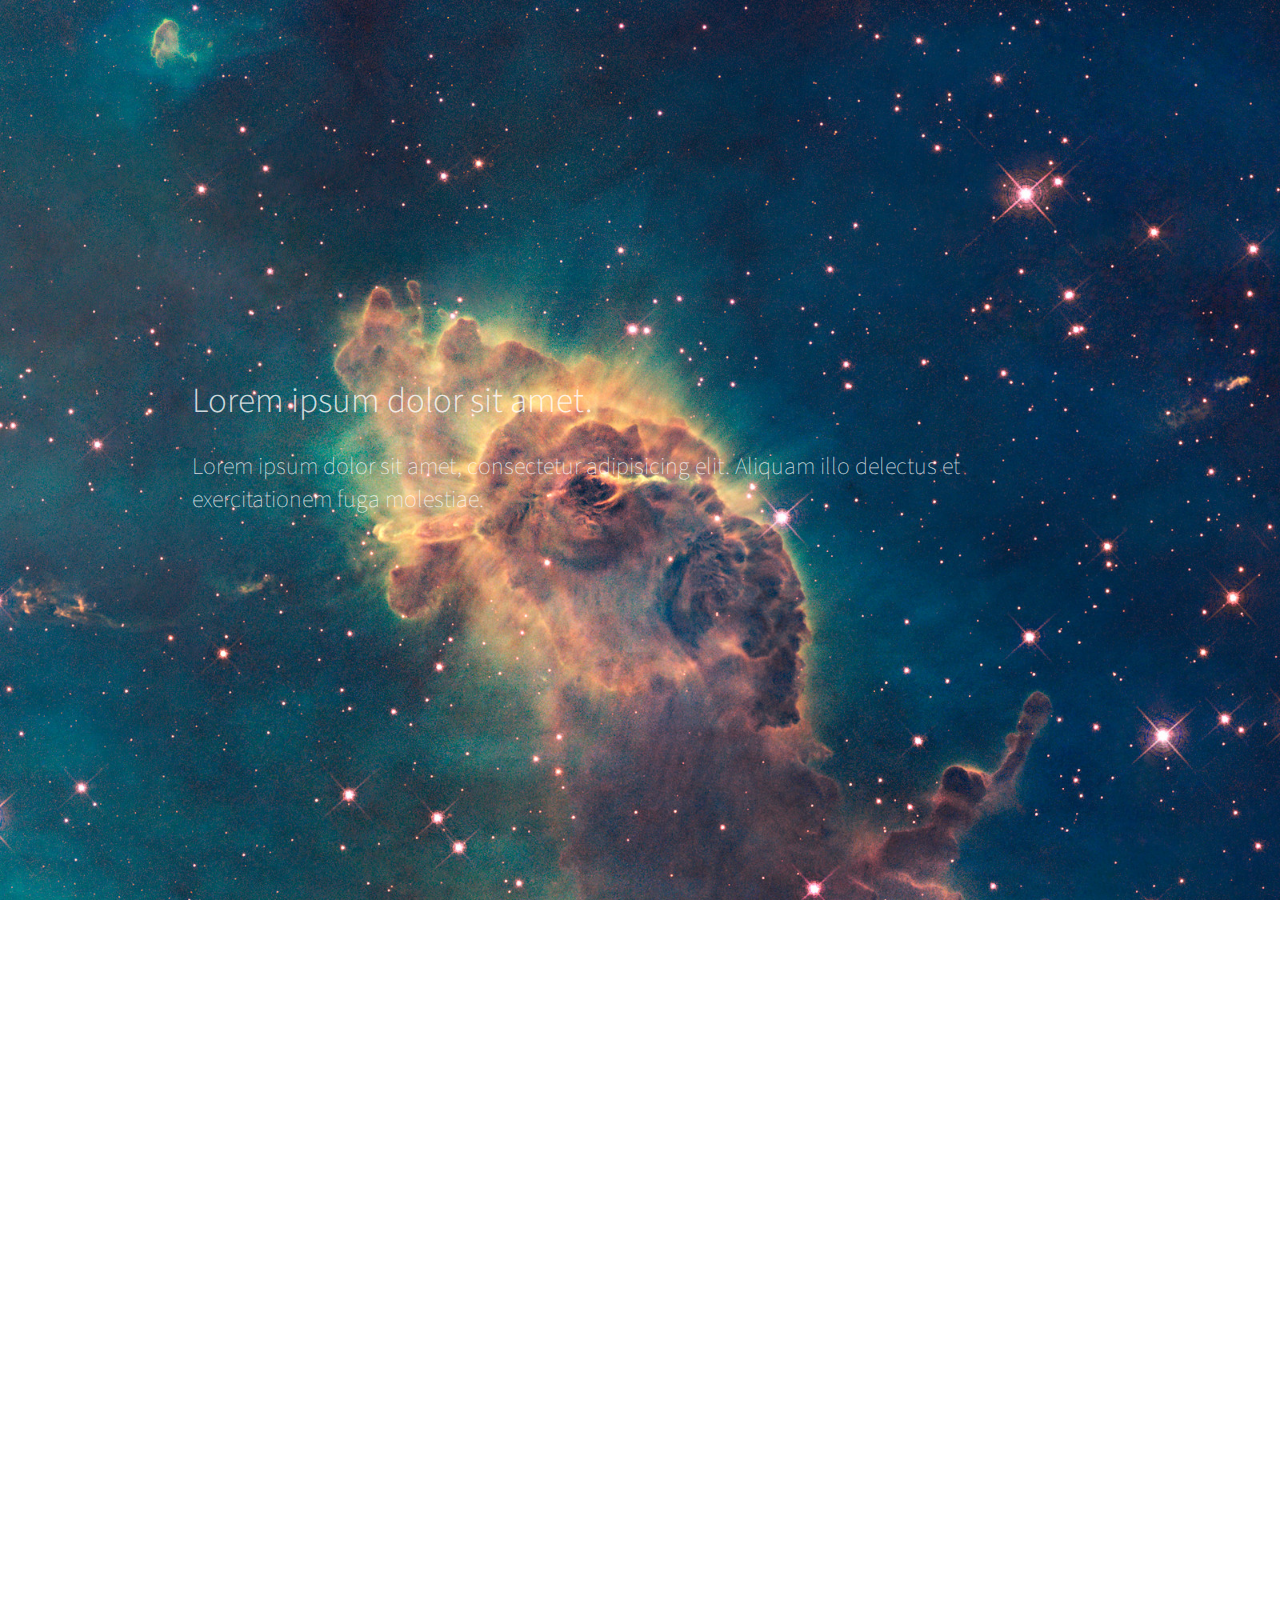
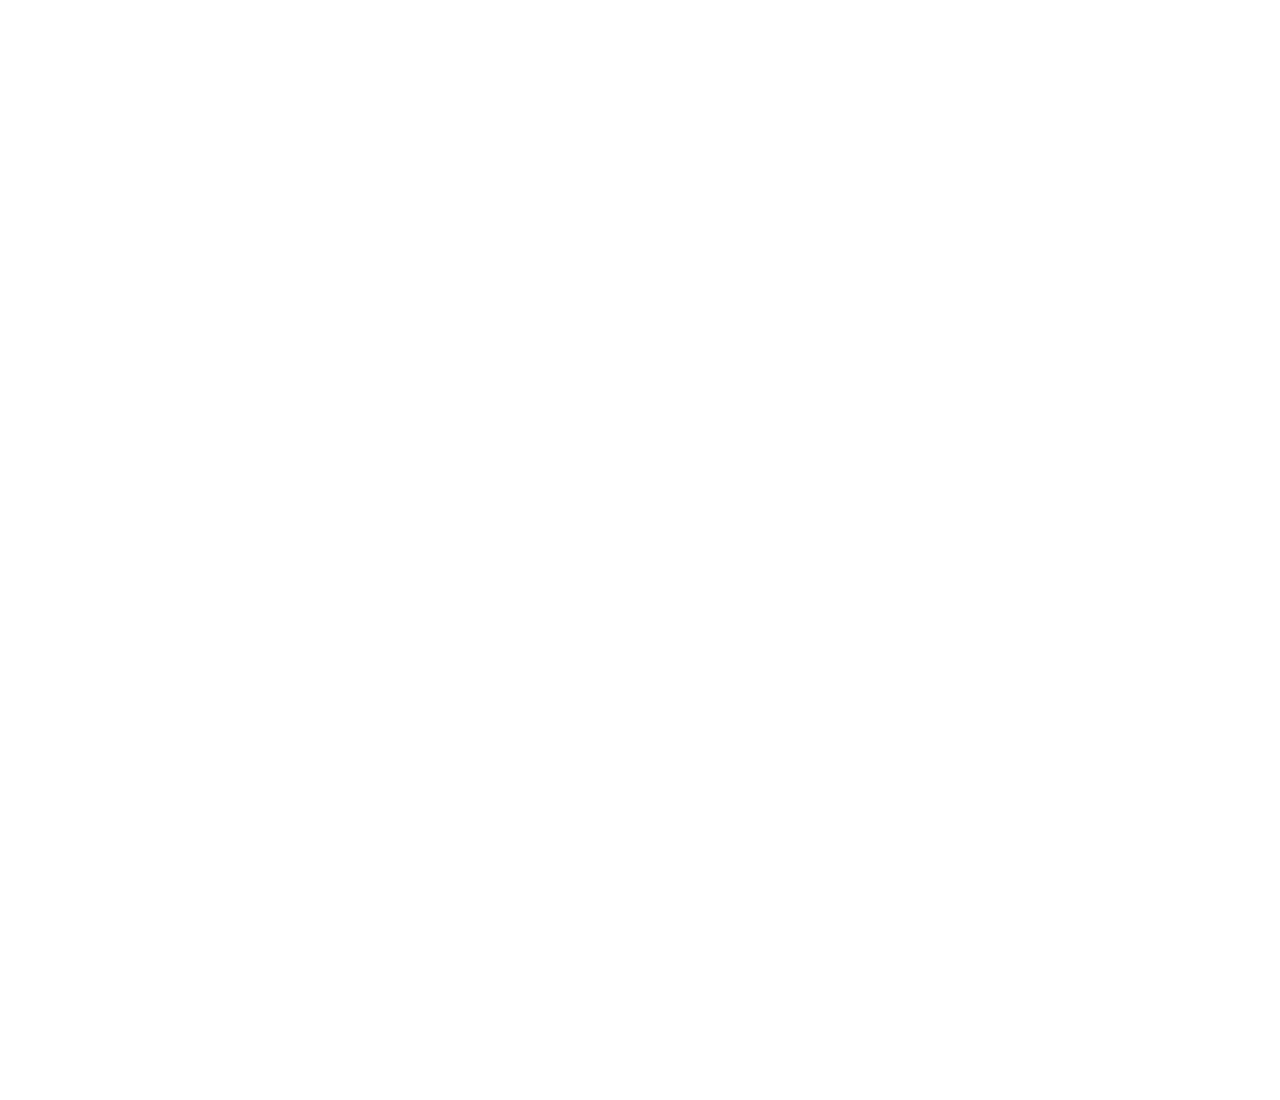
<file: parallax/index.html>
<!doctype html>
<html>
<head>
   <link rel="stylesheet" href="reset.css">
 <link href="https://fonts.googleapis.com/css?family=Source+Sans+Pro:200,400" rel="stylesheet">
    <style>
        body{
            margin: 0;
        }
        .scene{
            height: 100vh;
            overflow: hidden;
            background-attachment: fixed;
            background-size: cover;
            font-family: 'Source Sans Pro', sans-serif;
            font-weight: 200;
        }
        .scene.one{
            background-image: url(img/heic0910e.jpg);
        }
        .scene.two{
            background-image: url(img/heic1501a.jpg);
        }
        .scene.three{
            background-image: url(img/heic1608a.jpg);
        }
        .scene header{
            color: rgba(255,255,255,0.8);
            max-width: 70%;
            position: relative;
            left: 50%;
            top: 50%;
            transform: translateX(-50%) translateY(-50%);
            font-size: 1.5rem;
            text-align: left;
            line-height: 33px;
        }
        .scene header h1{
            font-size: 2.2rem;
            margin-bottom: 2rem;
            font-weight: 300;
        }

    </style>
</head>
<body>
  <section class="scene one">
      <header>
          <h1>Lorem ipsum dolor sit amet.</h1>
          Lorem ipsum dolor sit amet, consectetur adipisicing elit. Aliquam illo delectus et exercitationem fuga molestiae.
      </header>
  </section>
  <section class="scene two">
      <header>
          <h1>Lorem ipsum dolor sit amet.</h1>
          Lorem ipsum dolor sit amet, consectetur adipisicing elit. Aliquam illo delectus et exercitationem fuga molestiae.
      </header>
  </section>
  <section class="scene three">
      <header>
          <h1>Lorem ipsum dolor sit amet.</h1>
          Lorem ipsum dolor sit amet, consectetur adipisicing elit. Aliquam illo delectus et exercitationem fuga molestiae.
      </header>
  </section>
</body>
</html>
</file>
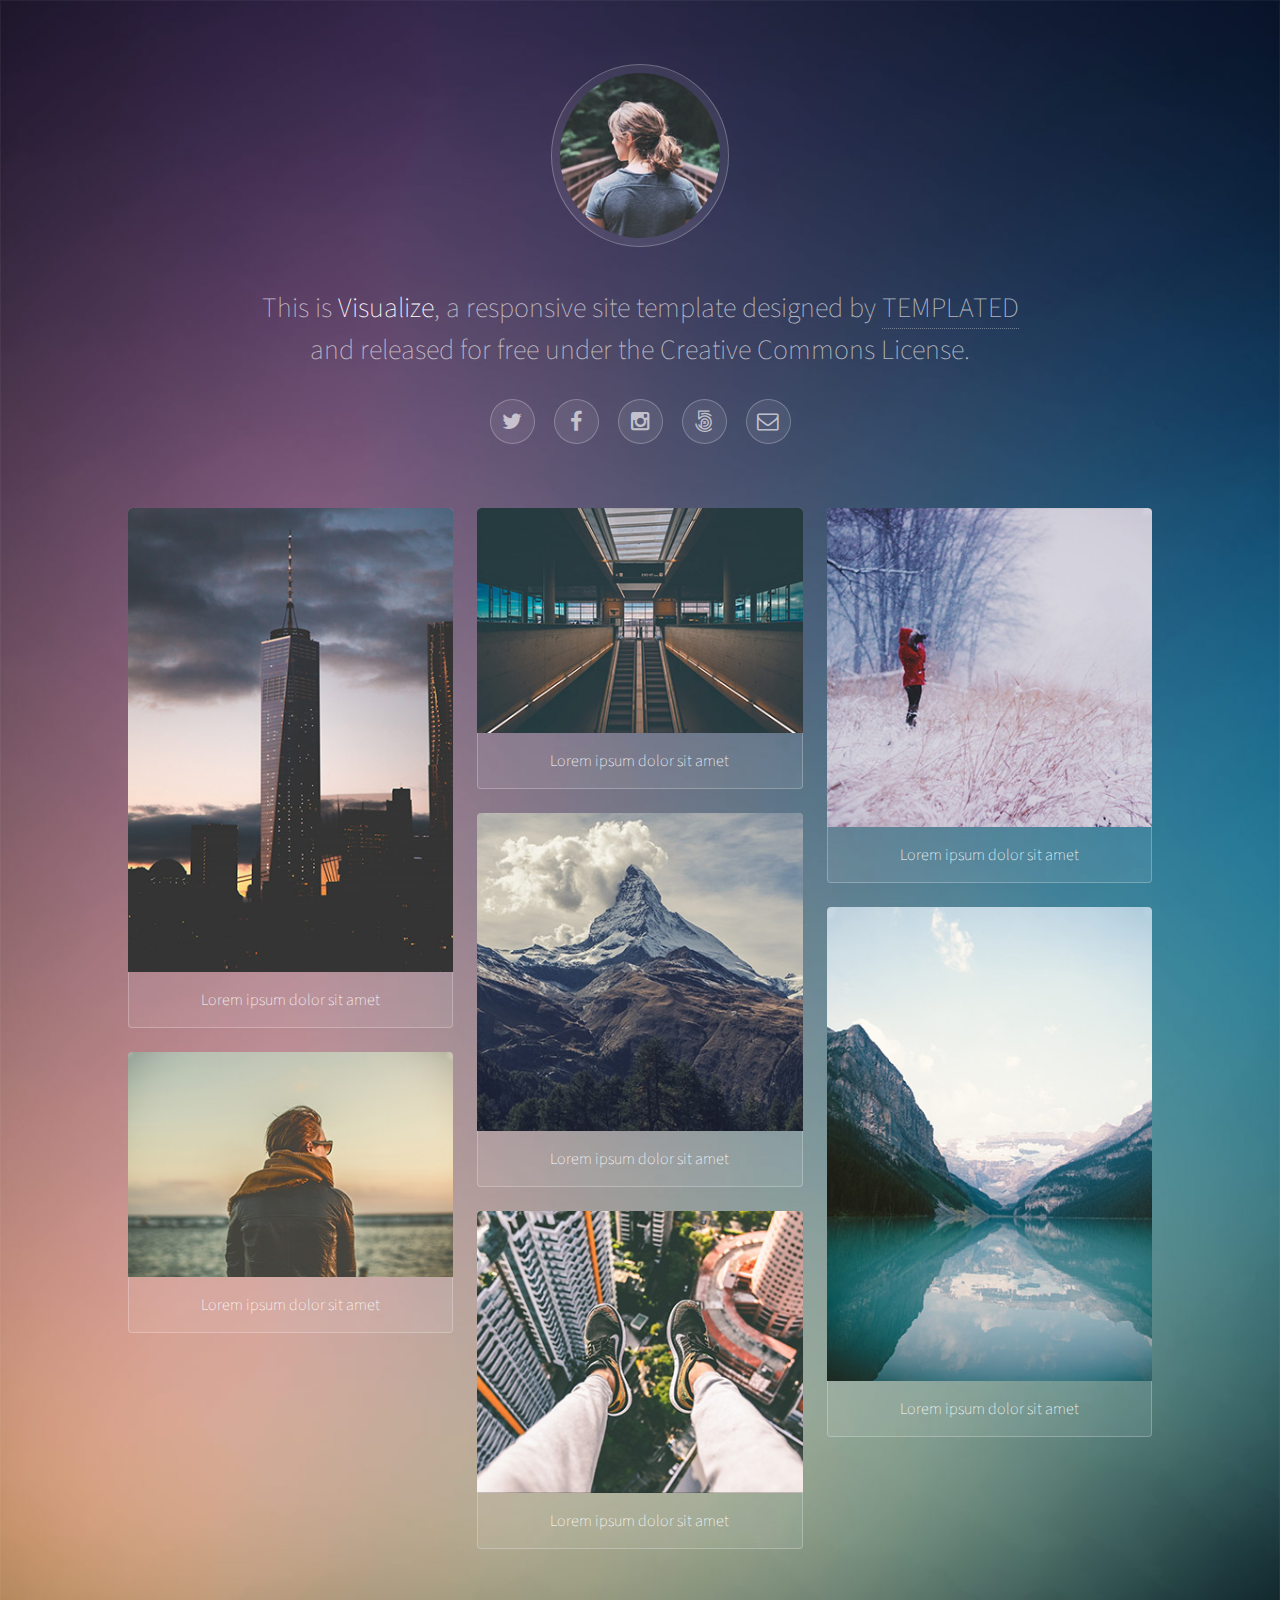
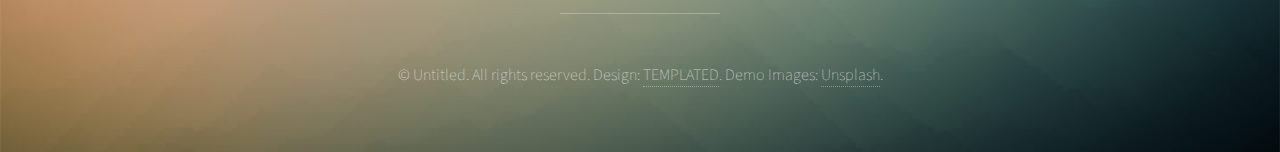
<file: templated-visualize/index.html>
<!DOCTYPE HTML>
<!--
	Visualize by TEMPLATED
	templated.co @templatedco
	Released for free under the Creative Commons Attribution 3.0 license (templated.co/license)
-->
<html>
	<head>
		<title>Visualize by TEMPLATED</title>
		<meta charset="utf-8" />
		<meta name="viewport" content="width=device-width, initial-scale=1" />
		<link rel="stylesheet" href="assets/css/main.css" />
	</head>
	<body>

		<!-- Wrapper -->
			<div id="wrapper">

				<!-- Header -->
					<header id="header">
						<span class="avatar"><img src="images/avatar.jpg" alt="" /></span>
						<h1>This is <strong>Visualize</strong>, a responsive site template designed by <a href="http://templated.co">TEMPLATED</a><br />
						and released for free under the Creative Commons License.</h1>
						<ul class="icons">
							<li><a href="#" class="icon style2 fa-twitter"><span class="label">Twitter</span></a></li>
							<li><a href="#" class="icon style2 fa-facebook"><span class="label">Facebook</span></a></li>
							<li><a href="#" class="icon style2 fa-instagram"><span class="label">Instagram</span></a></li>
							<li><a href="#" class="icon style2 fa-500px"><span class="label">500px</span></a></li>
							<li><a href="#" class="icon style2 fa-envelope-o"><span class="label">Email</span></a></li>
						</ul>
					</header>

				<!-- Main -->
					<section id="main">

						<!-- Thumbnails -->
							<section class="thumbnails">
								<div>
									<a href="images/fulls/01.jpg">
										<img src="images/thumbs/01.jpg" alt="" />
										<h3>Lorem ipsum dolor sit amet</h3>
									</a>
									<a href="images/fulls/02.jpg">
										<img src="images/thumbs/02.jpg" alt="" />
										<h3>Lorem ipsum dolor sit amet</h3>
									</a>
								</div>
								<div>
									<a href="images/fulls/03.jpg">
										<img src="images/thumbs/03.jpg" alt="" />
										<h3>Lorem ipsum dolor sit amet</h3>
									</a>
									<a href="images/fulls/04.jpg">
										<img src="images/thumbs/04.jpg" alt="" />
										<h3>Lorem ipsum dolor sit amet</h3>
									</a>
									<a href="images/fulls/05.jpg">
										<img src="images/thumbs/05.jpg" alt="" />
										<h3>Lorem ipsum dolor sit amet</h3>
									</a>
								</div>
								<div>
									<a href="images/fulls/06.jpg">
										<img src="images/thumbs/06.jpg" alt="" />
										<h3>Lorem ipsum dolor sit amet</h3>
									</a>
									<a href="images/fulls/07.jpg">
										<img src="images/thumbs/07.jpg" alt="" />
										<h3>Lorem ipsum dolor sit amet</h3>
									</a>
								</div>
							</section>

					</section>

				<!-- Footer -->
					<footer id="footer">
						<p>&copy; Untitled. All rights reserved. Design: <a href="http://templated.co">TEMPLATED</a>. Demo Images: <a href="http://unsplash.com">Unsplash</a>.</p>
					</footer>

			</div>

		<!-- Scripts -->
			<script src="assets/js/jquery.min.js"></script>
			<script src="assets/js/jquery.poptrox.min.js"></script>
			<script src="assets/js/skel.min.js"></script>
			<script src="assets/js/main.js"></script>

	</body>
</html>
</file>
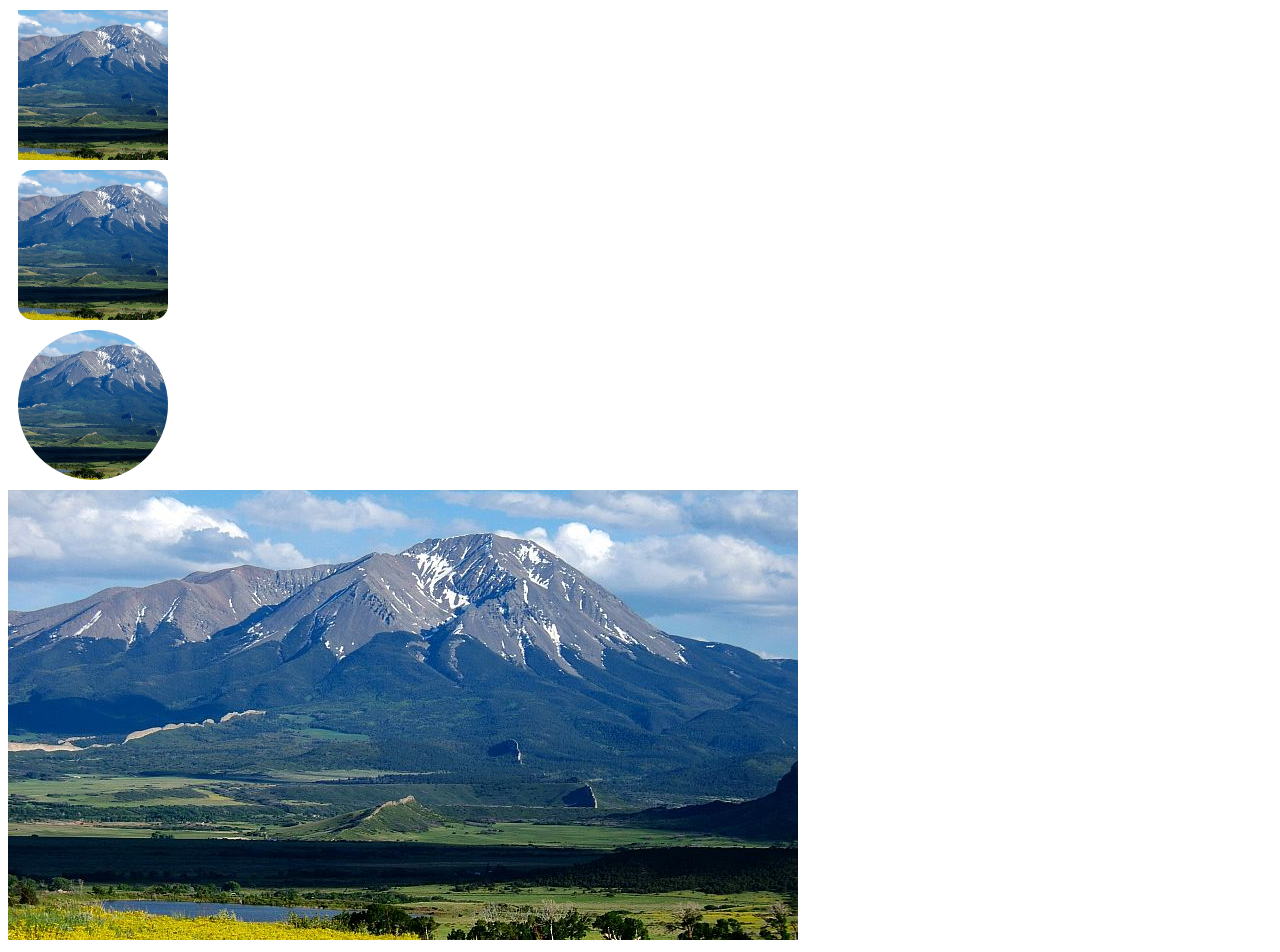
<file: thumbnail.html>
<!doctype html>
<html>
<head>
    <style>
        .thumbnail{
            background-color: gray;
            margin: 10px;
            width: 150px;
            height: 150px;
            background-size: cover;
            background-repeat: no-repeat;
            background-position: center center;
        }
        .thumbnail.round{
            border-radius: 10%;
        }
        .thumbnail.circle{
            border-radius: 100%;
        }
    </style>
</head>
<div class="thumbnail" style="background-image:url('image/Mountain.jpg')">
</div>
<div class="thumbnail round" style="background-image:url('image/Mountain.jpg')">
</div>
<div class="thumbnail circle" style="background-image:url('image/Mountain.jpg')">
</div>
<img src="image/Mountain.jpg" alt="">
</html>
</file>
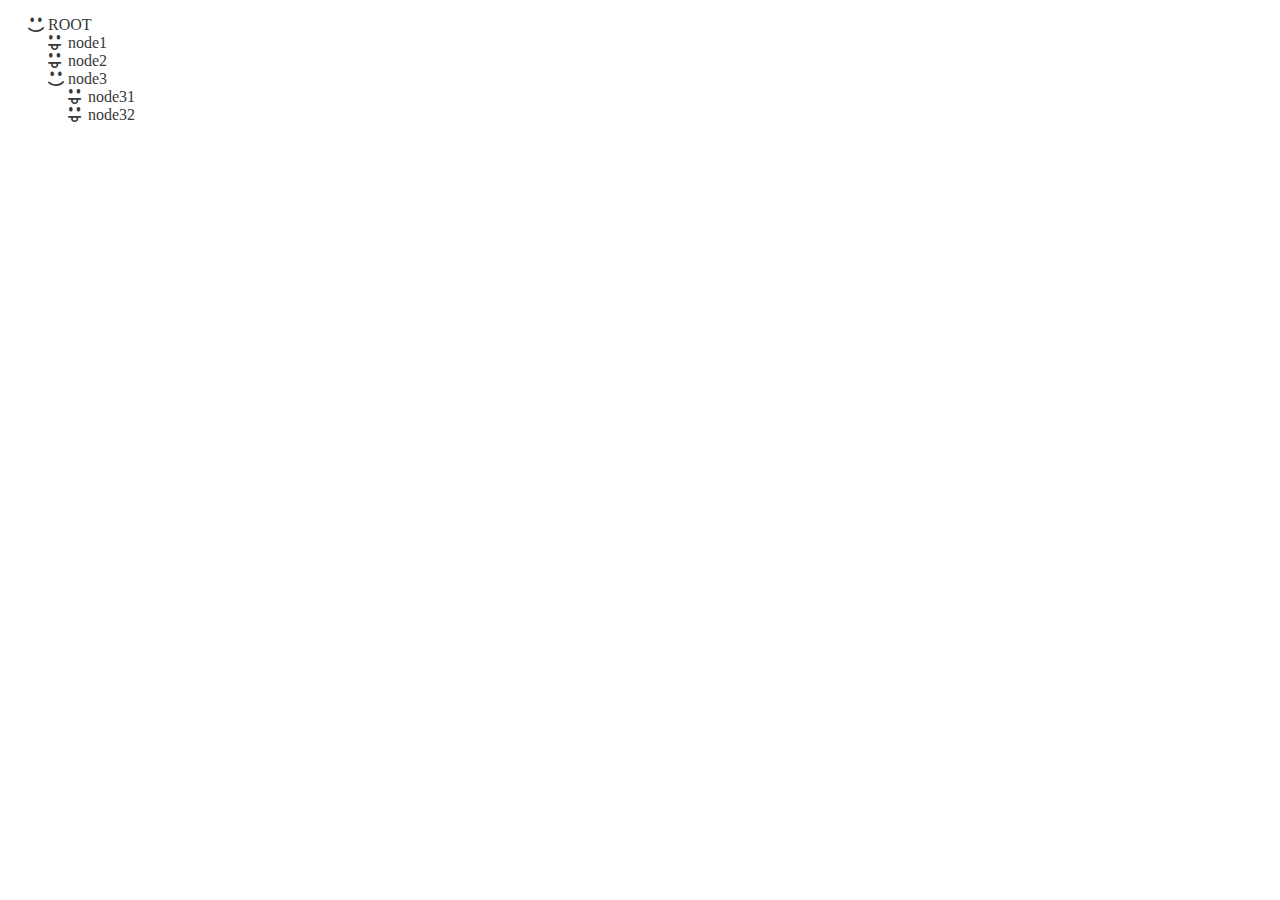
<file: tree.html>
<!doctype html>
<html>
<head>
   <link rel="stylesheet" href="tree_fontello/css/fontello.css">
    <style>
        .tree{
            color: #393939;
        }
        .tree, .tree ul{
            list-style: none;
            padding-left: 20px;
        }
        .tree * :before{
            width: 20px;
            display: inline-block;
            height: 17px;
        }
        .tree label{
            cursor: pointer;
        }
        .tree label:before{
            content: '\e800';
            font-family: fontello;
        }
        .tree a{
            text-decoration: none;
            color: #393939;
        }
        .tree a:before{
            content:'\e807';
            font-family: fontello;
        }
        .tree input[type="checkbox"]{
            display: none;
        }
        .tree input[type="checkbox"]:checked~ul{
            display: none;
        }
        .tree input[type="checkbox"]:checked+label:before{
            content: '\e806';
            font-family: fontello;
        }
    </style>
</head>
<body>
   <ul class="tree">
       <li>
           <input type="checkbox" id="root">
           <label for="root">ROOT</label>
           <ul>
               <li><a href="http://opentutorials.org">node1</a></li>
               <li><a href="http://opentutorials.org">node2</a></li>
               <input type="checkbox" id="node3">
               <label for="node3">node3</label>
               <ul>
                   <li><a href="http://opentutorials.org">node31</a></li>
                   <li><a href="http://opentutorials.org">node32</a></li>
               </ul>
           </ul>
       </li>
   </ul>
</body>
</html>
</file>
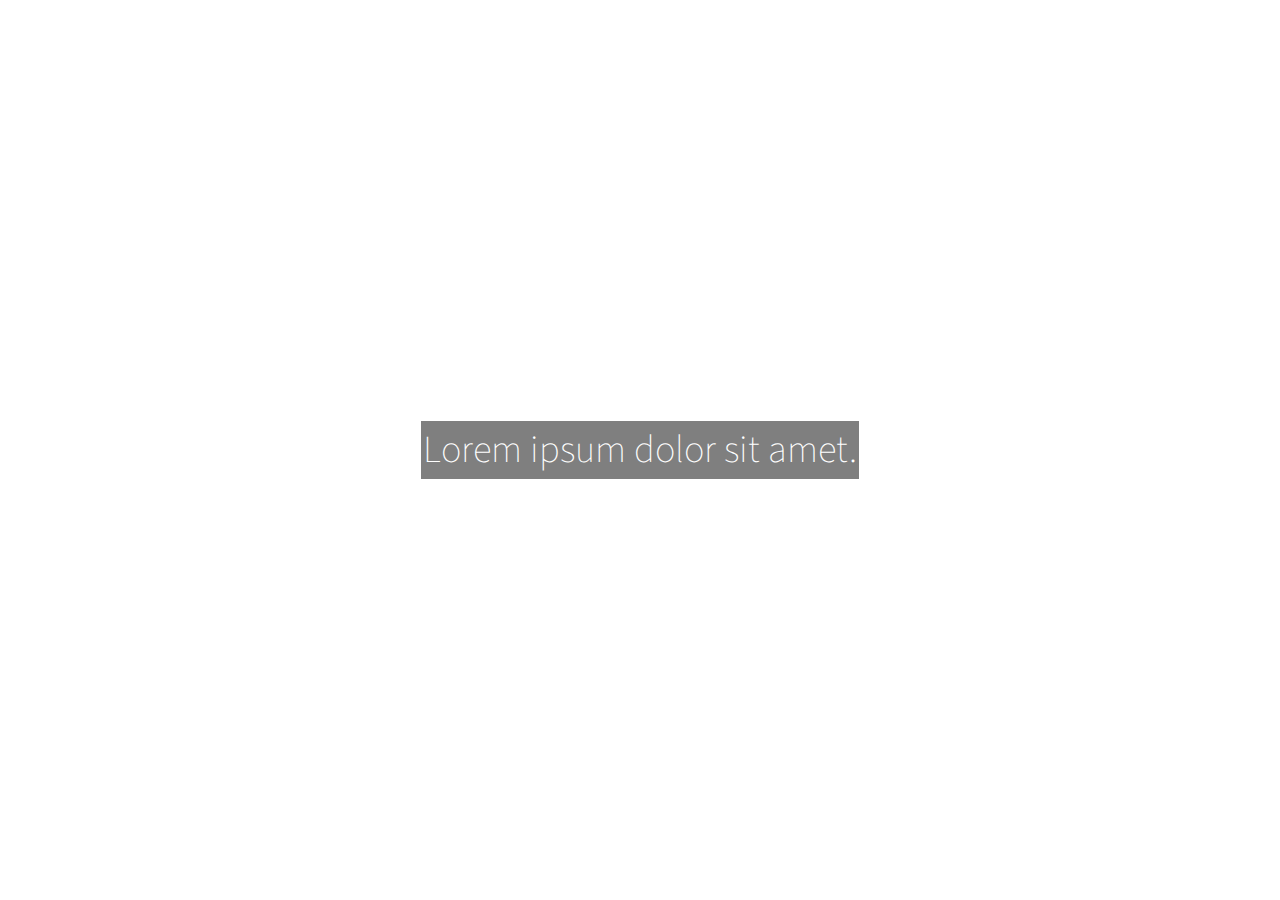
<file: randomImg/random_img.html>
<!doctype html>
<html>
<head>
   <link href="https://fonts.googleapis.com/css?family=Source+Sans+Pro:200" rel="stylesheet">
    <style>
        body{
            background-image: url('https://source.unsplash.com/category/nature');
            background-size: cover;
            display: flex;
            justify-content: center;
            align-items: center;
            height: 100vh;
            margin: 0;
        }
        .wrapper{
            max-width: 80%;
            text-align: center;
            color: white;
            padding: 0.1rem;
            font-size: 1.2rem;
            background-color: rgba(0,0,0,0.5);
            font-family: 'Source Sans Pro', sans-serif;
        }
        .wrapper h1{
            margin: 0;
            font-weight: 200;
        }
    </style>
</head>
<body>
    <div class="wrapper">
        <h1>Lorem ipsum dolor sit amet.</h1>
    </div>
</body>
</html>
</file>
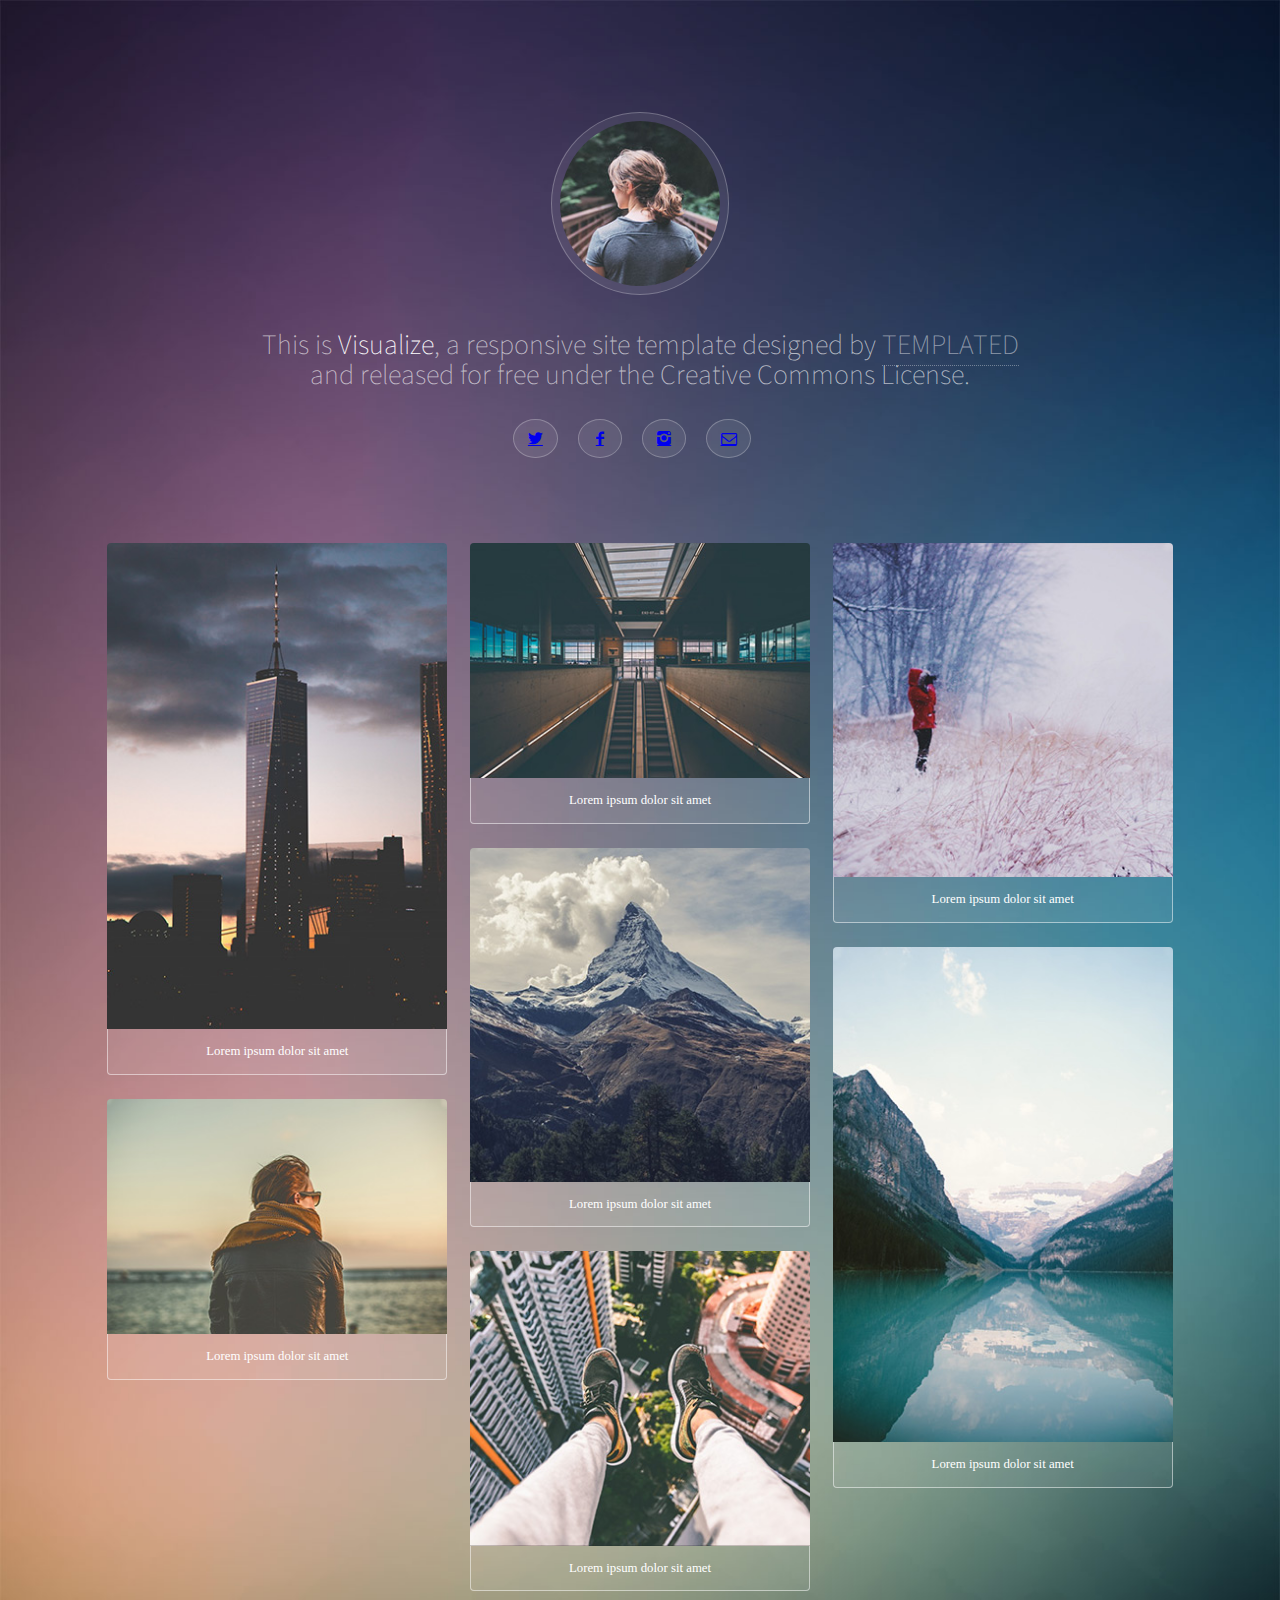
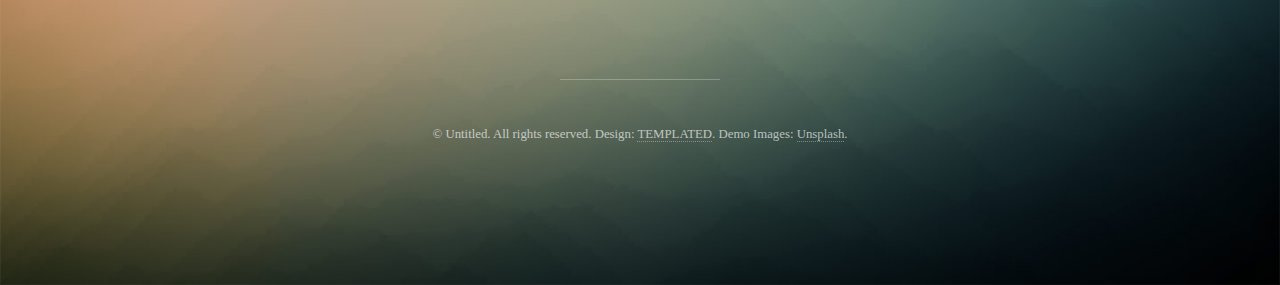
<file: templated-visualize/index2.html>
<!DOCTYPE HTML>
<!--
	Visualize by TEMPLATED
	templated.co @templatedco
	Released for free under the Creative Commons Attribution 3.0 license (templated.co/license)
-->
<html>
	<head>
		<title>Visualize by TEMPLATED</title>
		<meta charset="utf-8" />
		<meta name="viewport" content="width=device-width, initial-scale=1" />
		<link rel="stylesheet" href="assets/css/reset.css">
		<link href="https://fonts.googleapis.com/css?family=Source+Sans+Pro:200i,300,300i,400,400i" rel="stylesheet">
		<link rel="stylesheet" href="fontello-eb9a5c3f/css/fontello.css">
		<link rel="stylesheet" href="assets/css/main2.css" />
	</head>
	<body>

		<!-- Wrapper -->
			<div id="wrapper">

				<!-- Header -->
					<header id="header">
						<span class="avatar"><img src="images/avatar.jpg" alt="" /></span>
						<h1>This is <strong>Visualize</strong>, a responsive site template designed by <a href="http://templated.co">TEMPLATED</a><br />
						and released for free under the Creative Commons License.</h1>
						<ul class="icons">
							<li><a href="#" class="icon-twitter"><span class="label">Twitter</span></a></li>
							<li><a href="#" class="icon-facebook"><span class="label">Facebook</span></a></li>
							<li><a href="#" class="icon-instagram"><span class="label">Instagram</span></a></li>
							<li><a href="#" class="icon-mail"><span class="label">Email</span></a></li>
						</ul>
					</header>

				<!-- Main -->
					<section id="main">

						<!-- Thumbnails -->
							<section class="thumbnails">
								<div>
									<a href="images/fulls/01.jpg">
										<img src="images/thumbs/01.jpg" alt="" />
										<h3>Lorem ipsum dolor sit amet</h3>
									</a>
									<a href="images/fulls/02.jpg">
										<img src="images/thumbs/02.jpg" alt="" />
										<h3>Lorem ipsum dolor sit amet</h3>
									</a>
								</div>
								<div>
									<a href="images/fulls/03.jpg">
										<img src="images/thumbs/03.jpg" alt="" />
										<h3>Lorem ipsum dolor sit amet</h3>
									</a>
									<a href="images/fulls/04.jpg">
										<img src="images/thumbs/04.jpg" alt="" />
										<h3>Lorem ipsum dolor sit amet</h3>
									</a>
									<a href="images/fulls/05.jpg">
										<img src="images/thumbs/05.jpg" alt="" />
										<h3>Lorem ipsum dolor sit amet</h3>
									</a>
								</div>
								<div>
									<a href="images/fulls/06.jpg">
										<img src="images/thumbs/06.jpg" alt="" />
										<h3>Lorem ipsum dolor sit amet</h3>
									</a>
									<a href="images/fulls/07.jpg">
										<img src="images/thumbs/07.jpg" alt="" />
										<h3>Lorem ipsum dolor sit amet</h3>
									</a>
								</div>
							</section>

					</section>

				<!-- Footer -->
					<footer id="footer">
						<p>&copy; Untitled. All rights reserved. Design: <a href="http://templated.co">TEMPLATED</a>. Demo Images: <a href="http://unsplash.com">Unsplash</a>.</p>
					</footer>

			</div>

		<!-- Scripts -->
			<script src="assets/js/jquery.min.js"></script>
			<script src="assets/js/jquery.poptrox.min.js"></script>
			<script src="assets/js/skel.min.js"></script>
			<script src="assets/js/main.js"></script>

	</body>
</html>
</file>
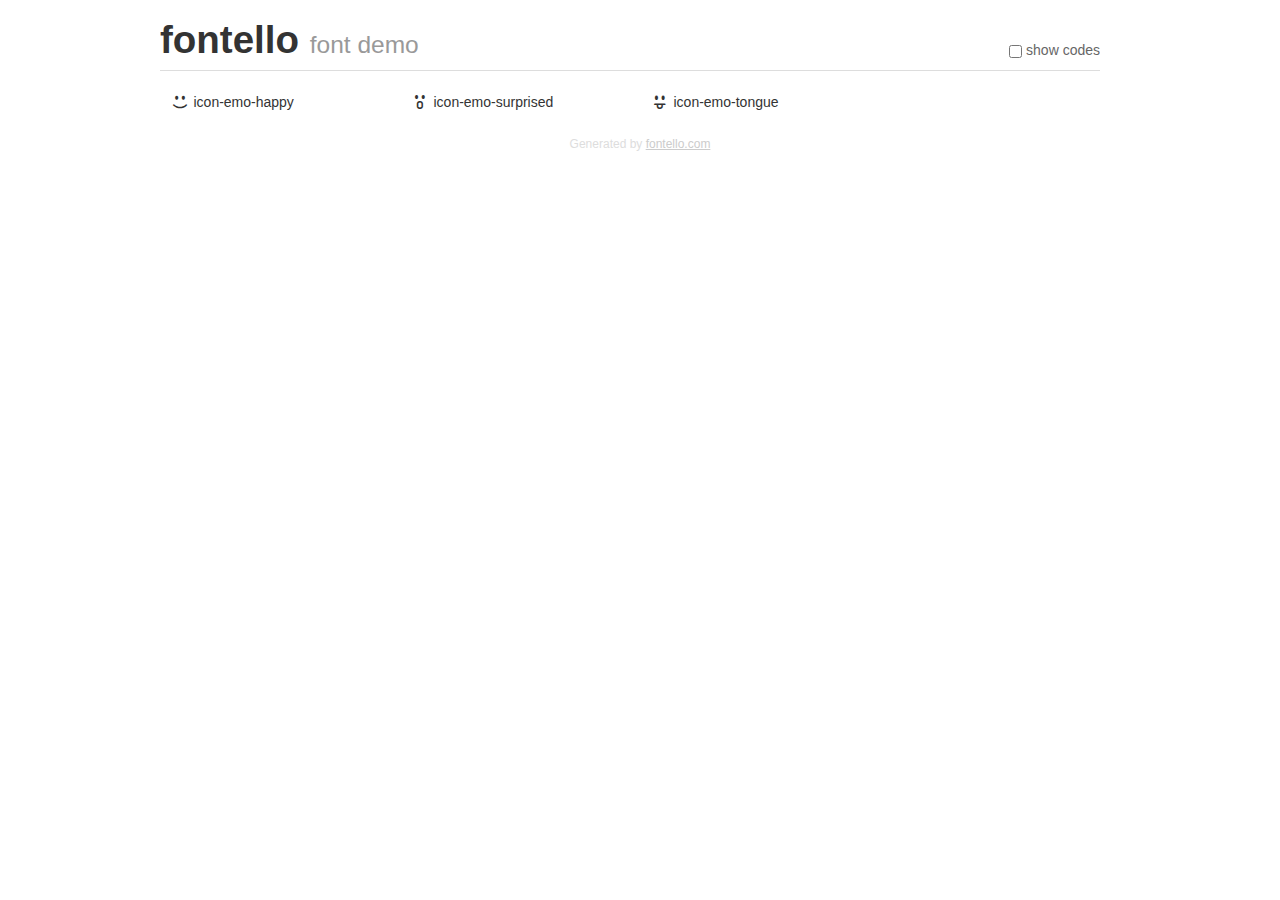
<file: tree_fontello/demo.html>
<!DOCTYPE html>
<html>
  <head><!--[if lt IE 9]><script language="javascript" type="text/javascript" src="//html5shim.googlecode.com/svn/trunk/html5.js"></script><![endif]-->
    <meta charset="UTF-8"><style>/*
 * Bootstrap v2.2.1
 *
 * Copyright 2012 Twitter, Inc
 * Licensed under the Apache License v2.0
 * http://www.apache.org/licenses/LICENSE-2.0
 *
 * Designed and built with all the love in the world @twitter by @mdo and @fat.
 */
.clearfix {
  *zoom: 1;
}
.clearfix:before,
.clearfix:after {
  display: table;
  content: "";
  line-height: 0;
}
.clearfix:after {
  clear: both;
}
html {
  font-size: 100%;
  -webkit-text-size-adjust: 100%;
  -ms-text-size-adjust: 100%;
}
a:focus {
  outline: thin dotted #333;
  outline: 5px auto -webkit-focus-ring-color;
  outline-offset: -2px;
}
a:hover,
a:active {
  outline: 0;
}
button,
input,
select,
textarea {
  margin: 0;
  font-size: 100%;
  vertical-align: middle;
}
button,
input {
  *overflow: visible;
  line-height: normal;
}
button::-moz-focus-inner,
input::-moz-focus-inner {
  padding: 0;
  border: 0;
}
body {
  margin: 0;
  font-family: "Helvetica Neue", Helvetica, Arial, sans-serif;
  font-size: 14px;
  line-height: 20px;
  color: #333;
  background-color: #fff;
}
a {
  color: #08c;
  text-decoration: none;
}
a:hover {
  color: #005580;
  text-decoration: underline;
}
.row {
  margin-left: -20px;
  *zoom: 1;
}
.row:before,
.row:after {
  display: table;
  content: "";
  line-height: 0;
}
.row:after {
  clear: both;
}
[class*="span"] {
  float: left;
  min-height: 1px;
  margin-left: 20px;
}
.container,
.navbar-static-top .container,
.navbar-fixed-top .container,
.navbar-fixed-bottom .container {
  width: 940px;
}
.span12 {
  width: 940px;
}
.span11 {
  width: 860px;
}
.span10 {
  width: 780px;
}
.span9 {
  width: 700px;
}
.span8 {
  width: 620px;
}
.span7 {
  width: 540px;
}
.span6 {
  width: 460px;
}
.span5 {
  width: 380px;
}
.span4 {
  width: 300px;
}
.span3 {
  width: 220px;
}
.span2 {
  width: 140px;
}
.span1 {
  width: 60px;
}
[class*="span"].pull-right,
.row-fluid [class*="span"].pull-right {
  float: right;
}
.container {
  margin-right: auto;
  margin-left: auto;
  *zoom: 1;
}
.container:before,
.container:after {
  display: table;
  content: "";
  line-height: 0;
}
.container:after {
  clear: both;
}
p {
  margin: 0 0 10px;
}
.lead {
  margin-bottom: 20px;
  font-size: 21px;
  font-weight: 200;
  line-height: 30px;
}
small {
  font-size: 85%;
}
h1 {
  margin: 10px 0;
  font-family: inherit;
  font-weight: bold;
  line-height: 20px;
  color: inherit;
  text-rendering: optimizelegibility;
}
h1 small {
  font-weight: normal;
  line-height: 1;
  color: #999;
}
h1 {
  line-height: 40px;
}
h1 {
  font-size: 38.5px;
}
h1 small {
  font-size: 24.5px;
}
body {
  margin-top: 90px;
}
.header {
  position: fixed;
  top: 0;
  left: 50%;
  margin-left: -480px;
  background-color: #fff;
  border-bottom: 1px solid #ddd;
  padding-top: 10px;
  z-index: 10;
}
.footer {
  color: #ddd;
  font-size: 12px;
  text-align: center;
  margin-top: 20px;
}
.footer a {
  color: #ccc;
  text-decoration: underline;
}
.the-icons {
  font-size: 14px;
  line-height: 24px;
}
.switch {
  position: absolute;
  right: 0;
  bottom: 10px;
  color: #666;
}
.switch input {
  margin-right: 0.3em;
}
.codesOn .i-name {
  display: none;
}
.codesOn .i-code {
  display: inline;
}
.i-code {
  display: none;
}
@font-face {
      font-family: 'fontello';
      src: url('./font/fontello.eot?55650695');
      src: url('./font/fontello.eot?55650695#iefix') format('embedded-opentype'),
           url('./font/fontello.woff?55650695') format('woff'),
           url('./font/fontello.ttf?55650695') format('truetype'),
           url('./font/fontello.svg?55650695#fontello') format('svg');
      font-weight: normal;
      font-style: normal;
    }


    .demo-icon
    {
      font-family: "fontello";
      font-style: normal;
      font-weight: normal;
      speak: none;

      display: inline-block;
      text-decoration: inherit;
      width: 1em;
      margin-right: .2em;
      text-align: center;
      /* opacity: .8; */

      /* For safety - reset parent styles, that can break glyph codes*/
      font-variant: normal;
      text-transform: none;

      /* fix buttons height, for twitter bootstrap */
      line-height: 1em;

      /* Animation center compensation - margins should be symmetric */
      /* remove if not needed */
      margin-left: .2em;

      /* You can be more comfortable with increased icons size */
      /* font-size: 120%; */

      /* Font smoothing. That was taken from TWBS */
      -webkit-font-smoothing: antialiased;
      -moz-osx-font-smoothing: grayscale;

      /* Uncomment for 3D effect */
      /* text-shadow: 1px 1px 1px rgba(127, 127, 127, 0.3); */
    }
     </style>
    <link rel="stylesheet" href="css/animation.css"><!--[if IE 7]><link rel="stylesheet" href="css/fontello-ie7.css"><![endif]-->
    <script>
      function toggleCodes(on) {
        var obj = document.getElementById('icons');

        if (on) {
          obj.className += ' codesOn';
        } else {
          obj.className = obj.className.replace(' codesOn', '');
        }
      }

    </script>
  </head>
  <body>
    <div class="container header">
      <h1>
        fontello
         <small>font demo</small>
      </h1>
      <label class="switch">
        <input type="checkbox" onclick="toggleCodes(this.checked)">show codes
      </label>
    </div>
    <div id="icons" class="container">
      <div class="row">
        <div title="Code: 0xe800" class="the-icons span3"><i class="demo-icon icon-emo-happy">&#xe800;</i> <span class="i-name">icon-emo-happy</span><span class="i-code">0xe800</span></div>
        <div title="Code: 0xe806" class="the-icons span3"><i class="demo-icon icon-emo-surprised">&#xe806;</i> <span class="i-name">icon-emo-surprised</span><span class="i-code">0xe806</span></div>
        <div title="Code: 0xe807" class="the-icons span3"><i class="demo-icon icon-emo-tongue">&#xe807;</i> <span class="i-name">icon-emo-tongue</span><span class="i-code">0xe807</span></div>
      </div>
    </div>
    <div class="container footer">Generated by <a href="http://fontello.com">fontello.com</a></div>
  </body>
</html>
</file>
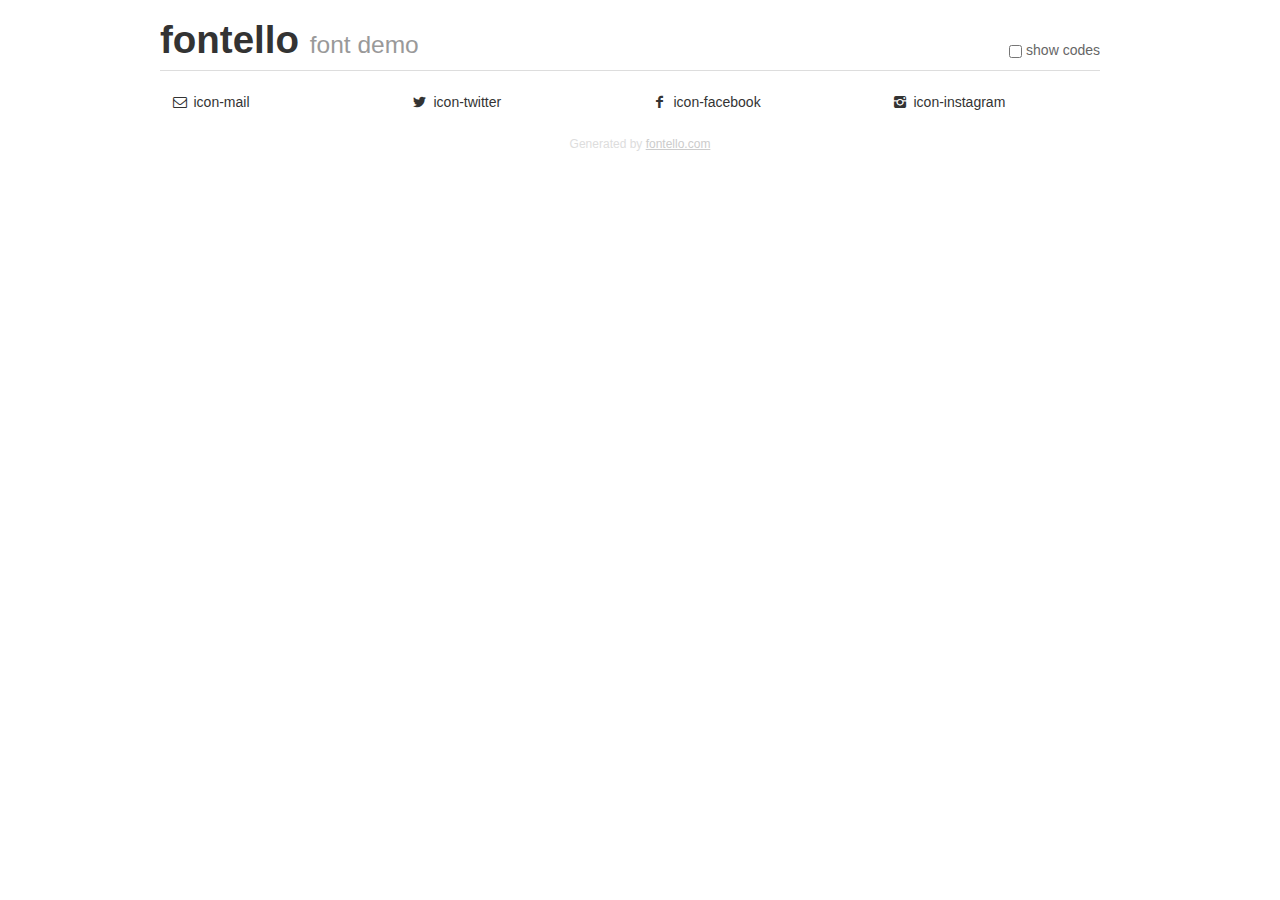
<file: templated-visualize/fontello-eb9a5c3f/demo.html>
<!DOCTYPE html>
<html>
  <head><!--[if lt IE 9]><script language="javascript" type="text/javascript" src="//html5shim.googlecode.com/svn/trunk/html5.js"></script><![endif]-->
    <meta charset="UTF-8"><style>/*
 * Bootstrap v2.2.1
 *
 * Copyright 2012 Twitter, Inc
 * Licensed under the Apache License v2.0
 * http://www.apache.org/licenses/LICENSE-2.0
 *
 * Designed and built with all the love in the world @twitter by @mdo and @fat.
 */
.clearfix {
  *zoom: 1;
}
.clearfix:before,
.clearfix:after {
  display: table;
  content: "";
  line-height: 0;
}
.clearfix:after {
  clear: both;
}
html {
  font-size: 100%;
  -webkit-text-size-adjust: 100%;
  -ms-text-size-adjust: 100%;
}
a:focus {
  outline: thin dotted #333;
  outline: 5px auto -webkit-focus-ring-color;
  outline-offset: -2px;
}
a:hover,
a:active {
  outline: 0;
}
button,
input,
select,
textarea {
  margin: 0;
  font-size: 100%;
  vertical-align: middle;
}
button,
input {
  *overflow: visible;
  line-height: normal;
}
button::-moz-focus-inner,
input::-moz-focus-inner {
  padding: 0;
  border: 0;
}
body {
  margin: 0;
  font-family: "Helvetica Neue", Helvetica, Arial, sans-serif;
  font-size: 14px;
  line-height: 20px;
  color: #333;
  background-color: #fff;
}
a {
  color: #08c;
  text-decoration: none;
}
a:hover {
  color: #005580;
  text-decoration: underline;
}
.row {
  margin-left: -20px;
  *zoom: 1;
}
.row:before,
.row:after {
  display: table;
  content: "";
  line-height: 0;
}
.row:after {
  clear: both;
}
[class*="span"] {
  float: left;
  min-height: 1px;
  margin-left: 20px;
}
.container,
.navbar-static-top .container,
.navbar-fixed-top .container,
.navbar-fixed-bottom .container {
  width: 940px;
}
.span12 {
  width: 940px;
}
.span11 {
  width: 860px;
}
.span10 {
  width: 780px;
}
.span9 {
  width: 700px;
}
.span8 {
  width: 620px;
}
.span7 {
  width: 540px;
}
.span6 {
  width: 460px;
}
.span5 {
  width: 380px;
}
.span4 {
  width: 300px;
}
.span3 {
  width: 220px;
}
.span2 {
  width: 140px;
}
.span1 {
  width: 60px;
}
[class*="span"].pull-right,
.row-fluid [class*="span"].pull-right {
  float: right;
}
.container {
  margin-right: auto;
  margin-left: auto;
  *zoom: 1;
}
.container:before,
.container:after {
  display: table;
  content: "";
  line-height: 0;
}
.container:after {
  clear: both;
}
p {
  margin: 0 0 10px;
}
.lead {
  margin-bottom: 20px;
  font-size: 21px;
  font-weight: 200;
  line-height: 30px;
}
small {
  font-size: 85%;
}
h1 {
  margin: 10px 0;
  font-family: inherit;
  font-weight: bold;
  line-height: 20px;
  color: inherit;
  text-rendering: optimizelegibility;
}
h1 small {
  font-weight: normal;
  line-height: 1;
  color: #999;
}
h1 {
  line-height: 40px;
}
h1 {
  font-size: 38.5px;
}
h1 small {
  font-size: 24.5px;
}
body {
  margin-top: 90px;
}
.header {
  position: fixed;
  top: 0;
  left: 50%;
  margin-left: -480px;
  background-color: #fff;
  border-bottom: 1px solid #ddd;
  padding-top: 10px;
  z-index: 10;
}
.footer {
  color: #ddd;
  font-size: 12px;
  text-align: center;
  margin-top: 20px;
}
.footer a {
  color: #ccc;
  text-decoration: underline;
}
.the-icons {
  font-size: 14px;
  line-height: 24px;
}
.switch {
  position: absolute;
  right: 0;
  bottom: 10px;
  color: #666;
}
.switch input {
  margin-right: 0.3em;
}
.codesOn .i-name {
  display: none;
}
.codesOn .i-code {
  display: inline;
}
.i-code {
  display: none;
}
@font-face {
      font-family: 'fontello';
      src: url('./font/fontello.eot?74331620');
      src: url('./font/fontello.eot?74331620#iefix') format('embedded-opentype'),
           url('./font/fontello.woff?74331620') format('woff'),
           url('./font/fontello.ttf?74331620') format('truetype'),
           url('./font/fontello.svg?74331620#fontello') format('svg');
      font-weight: normal;
      font-style: normal;
    }


    .demo-icon
    {
      font-family: "fontello";
      font-style: normal;
      font-weight: normal;
      speak: none;

      display: inline-block;
      text-decoration: inherit;
      width: 1em;
      margin-right: .2em;
      text-align: center;
      /* opacity: .8; */

      /* For safety - reset parent styles, that can break glyph codes*/
      font-variant: normal;
      text-transform: none;

      /* fix buttons height, for twitter bootstrap */
      line-height: 1em;

      /* Animation center compensation - margins should be symmetric */
      /* remove if not needed */
      margin-left: .2em;

      /* You can be more comfortable with increased icons size */
      /* font-size: 120%; */

      /* Font smoothing. That was taken from TWBS */
      -webkit-font-smoothing: antialiased;
      -moz-osx-font-smoothing: grayscale;

      /* Uncomment for 3D effect */
      /* text-shadow: 1px 1px 1px rgba(127, 127, 127, 0.3); */
    }
     </style>
    <link rel="stylesheet" href="css/animation.css"><!--[if IE 7]><link rel="stylesheet" href="css/fontello-ie7.css"><![endif]-->
    <script>
      function toggleCodes(on) {
        var obj = document.getElementById('icons');

        if (on) {
          obj.className += ' codesOn';
        } else {
          obj.className = obj.className.replace(' codesOn', '');
        }
      }

    </script>
  </head>
  <body>
    <div class="container header">
      <h1>
        fontello
         <small>font demo</small>
      </h1>
      <label class="switch">
        <input type="checkbox" onclick="toggleCodes(this.checked)">show codes
      </label>
    </div>
    <div id="icons" class="container">
      <div class="row">
        <div title="Code: 0xe801" class="the-icons span3"><i class="demo-icon icon-mail">&#xe801;</i> <span class="i-name">icon-mail</span><span class="i-code">0xe801</span></div>
        <div title="Code: 0xf309" class="the-icons span3"><i class="demo-icon icon-twitter">&#xf309;</i> <span class="i-name">icon-twitter</span><span class="i-code">0xf309</span></div>
        <div title="Code: 0xf30c" class="the-icons span3"><i class="demo-icon icon-facebook">&#xf30c;</i> <span class="i-name">icon-facebook</span><span class="i-code">0xf30c</span></div>
        <div title="Code: 0xf32d" class="the-icons span3"><i class="demo-icon icon-instagram">&#xf32d;</i> <span class="i-name">icon-instagram</span><span class="i-code">0xf32d</span></div>
      </div>
    </div>
    <div class="container footer">Generated by <a href="http://fontello.com">fontello.com</a></div>
  </body>
</html>
</file>
<file: tree_fontello/css/fontello.css>
@font-face {
  font-family: 'fontello';
  src: url('../font/fontello.eot?72574358');
  src: url('../font/fontello.eot?72574358#iefix') format('embedded-opentype'),
       url('../font/fontello.woff2?72574358') format('woff2'),
       url('../font/fontello.woff?72574358') format('woff'),
       url('../font/fontello.ttf?72574358') format('truetype'),
       url('../font/fontello.svg?72574358#fontello') format('svg');
  font-weight: normal;
  font-style: normal;
}
/* Chrome hack: SVG is rendered more smooth in Windozze. 100% magic, uncomment if you need it. */
/* Note, that will break hinting! In other OS-es font will be not as sharp as it could be */
/*
@media screen and (-webkit-min-device-pixel-ratio:0) {
  @font-face {
    font-family: 'fontello';
    src: url('../font/fontello.svg?72574358#fontello') format('svg');
  }
}
*/

 [class^="icon-"]:before, [class*=" icon-"]:before {
  font-family: "fontello";
  font-style: normal;
  font-weight: normal;
  speak: none;

  display: inline-block;
  text-decoration: inherit;
  width: 1em;
  margin-right: .2em;
  text-align: center;
  /* opacity: .8; */

  /* For safety - reset parent styles, that can break glyph codes*/
  font-variant: normal;
  text-transform: none;

  /* fix buttons height, for twitter bootstrap */
  line-height: 1em;

  /* Animation center compensation - margins should be symmetric */
  /* remove if not needed */
  margin-left: .2em;

  /* you can be more comfortable with increased icons size */
  /* font-size: 120%; */

  /* Font smoothing. That was taken from TWBS */
  -webkit-font-smoothing: antialiased;
  -moz-osx-font-smoothing: grayscale;

  /* Uncomment for 3D effect */
  /* text-shadow: 1px 1px 1px rgba(127, 127, 127, 0.3); */
}

.icon-emo-happy:before { content: '\e800'; } /* '' */
.icon-emo-surprised:before { content: '\e806'; } /* '' */
.icon-emo-tongue:before { content: '\e807'; } /* '' */
</file>
<file: templated-visualize/fontello-eb9a5c3f/css/fontello.css>
@font-face {
  font-family: 'fontello';
  src: url('../font/fontello.eot?57168762');
  src: url('../font/fontello.eot?57168762#iefix') format('embedded-opentype'),
       url('../font/fontello.woff2?57168762') format('woff2'),
       url('../font/fontello.woff?57168762') format('woff'),
       url('../font/fontello.ttf?57168762') format('truetype'),
       url('../font/fontello.svg?57168762#fontello') format('svg');
  font-weight: normal;
  font-style: normal;
}
/* Chrome hack: SVG is rendered more smooth in Windozze. 100% magic, uncomment if you need it. */
/* Note, that will break hinting! In other OS-es font will be not as sharp as it could be */
/*
@media screen and (-webkit-min-device-pixel-ratio:0) {
  @font-face {
    font-family: 'fontello';
    src: url('../font/fontello.svg?57168762#fontello') format('svg');
  }
}
*/

 [class^="icon-"]:before, [class*=" icon-"]:before {
  font-family: "fontello";
  font-style: normal;
  font-weight: normal;
  speak: none;

  display: inline-block;
  text-decoration: inherit;
  width: 1em;
  margin-right: .2em;
  text-align: center;
  /* opacity: .8; */

  /* For safety - reset parent styles, that can break glyph codes*/
  font-variant: normal;
  text-transform: none;

  /* fix buttons height, for twitter bootstrap */
  line-height: 1em;

  /* Animation center compensation - margins should be symmetric */
  /* remove if not needed */
  margin-left: .2em;

  /* you can be more comfortable with increased icons size */
  /* font-size: 120%; */

  /* Font smoothing. That was taken from TWBS */
  -webkit-font-smoothing: antialiased;
  -moz-osx-font-smoothing: grayscale;

  /* Uncomment for 3D effect */
  /* text-shadow: 1px 1px 1px rgba(127, 127, 127, 0.3); */
}

.icon-mail:before { content: '\e801'; } /* '' */
.icon-twitter:before { content: '\f309'; } /* '' */
.icon-facebook:before { content: '\f30c'; } /* '' */
.icon-instagram:before { content: '\f32d'; } /* '' */
</file>
<file: templated-visualize/assets/css/main2.css>
body{
    background-image: url('../../images/bg.jpg');
    background-size: cover;
}
#wrapper{
    max-width: 68em;
    margin: 5rem auto;
}
#header{
    text-align: center;
    padding: 2em 0 6em 0;
}
#header .avatar img{
    width: 160px;
    border-radius: 100%;
    display: inline-block;
    padding: 0.5em;
    margin-bottom: 2em;
    border: 1px solid rgba(255, 255, 255, 0.25);
    background-color: rgba(255,255,255,0.075);
}
#header h1{
    color: rgba(255, 255, 255, 0.65);
    font-size: 1.75em;
    margin-bottom: 1.5rem;
    line-height: 1.9rem;
    font-weight: 100;
    font-family: 'Source Sans Pro', sans-serif;
}
#header h1 strong{
    font-weight: 200;
    color: #ffffff;
}
#header h1 a{
    color: rgba(255,255,255,0.5);
    text-decoration: none;
    border-bottom: dotted 1px rgba(255, 255, 255, 0.35);
}
#header h1 a:hover{
    color: rgba(255,255,255,0.8);
    text-decoration: none;
    border-bottom: dotted 1px rgba(255, 255, 255, 0.35);
}
#header ul.icons li{
    display: inline-block;
    margin: 1em 1em 0 0;
}
#header ul.icons li a{
    border-radius: 100%;
    border: solid 1px rgba(255, 255, 255, 0.25);
    color: rgba(255,255,255,0.6 5);
    padding: 10px;
    background-color: rgba(255, 255, 255, 0.075);
}
#header ul.icons li .label{
    display: none;
}
#main .thumbnails{
    display: flex;
}
#main .thumbnails>div{
    flex-grow: 1;
    margin: 0 0.7rem 0 0.7rem;
}
#main .thumbnails a{
    margin-bottom: 1.5rem;
    display: block;
}
#main .thumbnails img{
    width: 100%;
    border-top-left-radius: 4px;
    border-top-right-radius: 4px;
    display: block;
}
#main .thumbnails h3{
    border-left: 1px solid rgba(255,255,255,0.5);
    border-right: 1px solid rgba(255,255,255,0.5);
    border-bottom: 1px solid rgba(255,255,255,0.5);
    border-bottom-left-radius: 4px;
    border-bottom-right-radius: 4px;
    padding: 1rem;
    font-size: 0.8rem;
    text-align: center;
    color: #ffffff;
    background-color: rgba(255,255,255,0.075);
    font-weight: 100;
}
#footer:before{
    content: '';
    display: block;
    margin: 2em auto;
    width: 10rem;
    border-top: 1px solid rgba(255,255,255,0.25);
    margin-bottom: 3rem;
}
#footer{
    padding: 3em 0 5em 0;
    text-align: center;
    font-size: 0.8rem;
    font-weight: 100;
    color: rgba(255,255,255,0.65);
}

footer a{
    color: rgba(255,255,255,0.65);
    text-decoration: none;
    border-bottom:1px dotted rgba(255,255,255,0.35);
}
@media(max-width:550px){
    #main .thumbnails{
    display: block;
    }
}
</file>
<file: tree_fontello/css/fontello-ie7.css>
[class^="icon-"], [class*=" icon-"] {
  font-family: 'fontello';
  font-style: normal;
  font-weight: normal;

  /* fix buttons height */
  line-height: 1em;

  /* you can be more comfortable with increased icons size */
  /* font-size: 120%; */
}

.icon-emo-happy { *zoom: expression( this.runtimeStyle['zoom'] = '1', this.innerHTML = '&#xe800;&nbsp;'); }
.icon-emo-surprised { *zoom: expression( this.runtimeStyle['zoom'] = '1', this.innerHTML = '&#xe806;&nbsp;'); }
.icon-emo-tongue { *zoom: expression( this.runtimeStyle['zoom'] = '1', this.innerHTML = '&#xe807;&nbsp;'); }
</file>
<file: templated-visualize/fontello-eb9a5c3f/css/fontello-ie7.css>
[class^="icon-"], [class*=" icon-"] {
  font-family: 'fontello';
  font-style: normal;
  font-weight: normal;

  /* fix buttons height */
  line-height: 1em;

  /* you can be more comfortable with increased icons size */
  /* font-size: 120%; */
}

.icon-mail { *zoom: expression( this.runtimeStyle['zoom'] = '1', this.innerHTML = '&#xe801;&nbsp;'); }
.icon-twitter { *zoom: expression( this.runtimeStyle['zoom'] = '1', this.innerHTML = '&#xf309;&nbsp;'); }
.icon-facebook { *zoom: expression( this.runtimeStyle['zoom'] = '1', this.innerHTML = '&#xf30c;&nbsp;'); }
.icon-instagram { *zoom: expression( this.runtimeStyle['zoom'] = '1', this.innerHTML = '&#xf32d;&nbsp;'); }
</file>
<file: templated-visualize/assets/css/main.css>
@charset "UTF-8";
@import url(font-awesome.min.css);
@import url("http://fonts.googleapis.com/css?family=Source+Sans+Pro:200");

/*
	Visualize by TEMPLATED
	templated.co @templatedco
	Released for free under the Creative Commons Attribution 3.0 license (templated.co/license)
*/

/* Reset */

	html, body, div, span, applet, object, iframe, h1, h2, h3, h4, h5, h6, p, blockquote, pre, a, abbr, acronym, address, big, cite, code, del, dfn, em, img, ins, kbd, q, s, samp, small, strike, strong, sub, sup, tt, var, b, u, i, center, dl, dt, dd, ol, ul, li, fieldset, form, label, legend, table, caption, tbody, tfoot, thead, tr, th, td, article, aside, canvas, details, embed, figure, figcaption, footer, header, hgroup, menu, nav, output, ruby, section, summary, time, mark, audio, video {
		margin: 0;
		padding: 0;
		border: 0;
		font-size: 100%;
		font: inherit;
		vertical-align: baseline;
	}

	article, aside, details, figcaption, figure, footer, header, hgroup, menu, nav, section {
		display: block;
	}

	body {
		line-height: 1;
	}

	ol, ul {
		list-style: none;
	}

	blockquote, q {
		quotes: none;
	}

	blockquote:before, blockquote:after, q:before, q:after {
		content: '';
		content: none;
	}

	table {
		border-collapse: collapse;
		border-spacing: 0;
	}

	body {
		-webkit-text-size-adjust: none;
	}

/* Box Model */

	*, *:before, *:after {
		-moz-box-sizing: border-box;
		-webkit-box-sizing: border-box;
		box-sizing: border-box;
	}

/* Grid */

	.row {
		border-bottom: solid 1px transparent;
		-moz-box-sizing: border-box;
		-webkit-box-sizing: border-box;
		box-sizing: border-box;
	}

	.row > * {
		float: left;
		-moz-box-sizing: border-box;
		-webkit-box-sizing: border-box;
		box-sizing: border-box;
	}

	.row:after, .row:before {
		content: '';
		display: block;
		clear: both;
		height: 0;
	}

	.row.uniform > * > :first-child {
		margin-top: 0;
	}

	.row.uniform > * > :last-child {
		margin-bottom: 0;
	}

	.row.\30 \25 > * {
		padding: 0 0 0 0em;
	}

	.row.\30 \25 {
		margin: 0 0 -1px 0em;
	}

	.row.uniform.\30 \25 > * {
		padding: 0em 0 0 0em;
	}

	.row.uniform.\30 \25 {
		margin: 0em 0 -1px 0em;
	}

	.row > * {
		padding: 0 0 0 2em;
	}

	.row {
		margin: 0 0 -1px -2em;
	}

	.row.uniform > * {
		padding: 2em 0 0 2em;
	}

	.row.uniform {
		margin: -2em 0 -1px -2em;
	}

	.row.\32 00\25 > * {
		padding: 0 0 0 4em;
	}

	.row.\32 00\25 {
		margin: 0 0 -1px -4em;
	}

	.row.uniform.\32 00\25 > * {
		padding: 4em 0 0 4em;
	}

	.row.uniform.\32 00\25 {
		margin: -4em 0 -1px -4em;
	}

	.row.\31 50\25 > * {
		padding: 0 0 0 3em;
	}

	.row.\31 50\25 {
		margin: 0 0 -1px -3em;
	}

	.row.uniform.\31 50\25 > * {
		padding: 3em 0 0 3em;
	}

	.row.uniform.\31 50\25 {
		margin: -3em 0 -1px -3em;
	}

	.row.\35 0\25 > * {
		padding: 0 0 0 1em;
	}

	.row.\35 0\25 {
		margin: 0 0 -1px -1em;
	}

	.row.uniform.\35 0\25 > * {
		padding: 1em 0 0 1em;
	}

	.row.uniform.\35 0\25 {
		margin: -1em 0 -1px -1em;
	}

	.row.\32 5\25 > * {
		padding: 0 0 0 0.5em;
	}

	.row.\32 5\25 {
		margin: 0 0 -1px -0.5em;
	}

	.row.uniform.\32 5\25 > * {
		padding: 0.5em 0 0 0.5em;
	}

	.row.uniform.\32 5\25 {
		margin: -0.5em 0 -1px -0.5em;
	}

	.\31 2u, .\31 2u\24 {
		width: 100%;
		clear: none;
		margin-left: 0;
	}

	.\31 1u, .\31 1u\24 {
		width: 91.6666666667%;
		clear: none;
		margin-left: 0;
	}

	.\31 0u, .\31 0u\24 {
		width: 83.3333333333%;
		clear: none;
		margin-left: 0;
	}

	.\39 u, .\39 u\24 {
		width: 75%;
		clear: none;
		margin-left: 0;
	}

	.\38 u, .\38 u\24 {
		width: 66.6666666667%;
		clear: none;
		margin-left: 0;
	}

	.\37 u, .\37 u\24 {
		width: 58.3333333333%;
		clear: none;
		margin-left: 0;
	}

	.\36 u, .\36 u\24 {
		width: 50%;
		clear: none;
		margin-left: 0;
	}

	.\35 u, .\35 u\24 {
		width: 41.6666666667%;
		clear: none;
		margin-left: 0;
	}

	.\34 u, .\34 u\24 {
		width: 33.3333333333%;
		clear: none;
		margin-left: 0;
	}

	.\33 u, .\33 u\24 {
		width: 25%;
		clear: none;
		margin-left: 0;
	}

	.\32 u, .\32 u\24 {
		width: 16.6666666667%;
		clear: none;
		margin-left: 0;
	}

	.\31 u, .\31 u\24 {
		width: 8.3333333333%;
		clear: none;
		margin-left: 0;
	}

	.\31 2u\24 + *,
	.\31 1u\24 + *,
	.\31 0u\24 + *,
	.\39 u\24 + *,
	.\38 u\24 + *,
	.\37 u\24 + *,
	.\36 u\24 + *,
	.\35 u\24 + *,
	.\34 u\24 + *,
	.\33 u\24 + *,
	.\32 u\24 + *,
	.\31 u\24 + * {
		clear: left;
	}

	.\-11u {
		margin-left: 91.66667%;
	}

	.\-10u {
		margin-left: 83.33333%;
	}

	.\-9u {
		margin-left: 75%;
	}

	.\-8u {
		margin-left: 66.66667%;
	}

	.\-7u {
		margin-left: 58.33333%;
	}

	.\-6u {
		margin-left: 50%;
	}

	.\-5u {
		margin-left: 41.66667%;
	}

	.\-4u {
		margin-left: 33.33333%;
	}

	.\-3u {
		margin-left: 25%;
	}

	.\-2u {
		margin-left: 16.66667%;
	}

	.\-1u {
		margin-left: 8.33333%;
	}

	@media screen and (max-width: 1680px) {

		.row > * {
			padding: 0 0 0 2em;
		}

		.row {
			margin: 0 0 -1px -2em;
		}

		.row.uniform > * {
			padding: 2em 0 0 2em;
		}

		.row.uniform {
			margin: -2em 0 -1px -2em;
		}

		.row.\32 00\25 > * {
			padding: 0 0 0 4em;
		}

		.row.\32 00\25 {
			margin: 0 0 -1px -4em;
		}

		.row.uniform.\32 00\25 > * {
			padding: 4em 0 0 4em;
		}

		.row.uniform.\32 00\25 {
			margin: -4em 0 -1px -4em;
		}

		.row.\31 50\25 > * {
			padding: 0 0 0 3em;
		}

		.row.\31 50\25 {
			margin: 0 0 -1px -3em;
		}

		.row.uniform.\31 50\25 > * {
			padding: 3em 0 0 3em;
		}

		.row.uniform.\31 50\25 {
			margin: -3em 0 -1px -3em;
		}

		.row.\35 0\25 > * {
			padding: 0 0 0 1em;
		}

		.row.\35 0\25 {
			margin: 0 0 -1px -1em;
		}

		.row.uniform.\35 0\25 > * {
			padding: 1em 0 0 1em;
		}

		.row.uniform.\35 0\25 {
			margin: -1em 0 -1px -1em;
		}

		.row.\32 5\25 > * {
			padding: 0 0 0 0.5em;
		}

		.row.\32 5\25 {
			margin: 0 0 -1px -0.5em;
		}

		.row.uniform.\32 5\25 > * {
			padding: 0.5em 0 0 0.5em;
		}

		.row.uniform.\32 5\25 {
			margin: -0.5em 0 -1px -0.5em;
		}

		.\31 2u\28xlarge\29, .\31 2u\24\28xlarge\29 {
			width: 100%;
			clear: none;
			margin-left: 0;
		}

		.\31 1u\28xlarge\29, .\31 1u\24\28xlarge\29 {
			width: 91.6666666667%;
			clear: none;
			margin-left: 0;
		}

		.\31 0u\28xlarge\29, .\31 0u\24\28xlarge\29 {
			width: 83.3333333333%;
			clear: none;
			margin-left: 0;
		}

		.\39 u\28xlarge\29, .\39 u\24\28xlarge\29 {
			width: 75%;
			clear: none;
			margin-left: 0;
		}

		.\38 u\28xlarge\29, .\38 u\24\28xlarge\29 {
			width: 66.6666666667%;
			clear: none;
			margin-left: 0;
		}

		.\37 u\28xlarge\29, .\37 u\24\28xlarge\29 {
			width: 58.3333333333%;
			clear: none;
			margin-left: 0;
		}

		.\36 u\28xlarge\29, .\36 u\24\28xlarge\29 {
			width: 50%;
			clear: none;
			margin-left: 0;
		}

		.\35 u\28xlarge\29, .\35 u\24\28xlarge\29 {
			width: 41.6666666667%;
			clear: none;
			margin-left: 0;
		}

		.\34 u\28xlarge\29, .\34 u\24\28xlarge\29 {
			width: 33.3333333333%;
			clear: none;
			margin-left: 0;
		}

		.\33 u\28xlarge\29, .\33 u\24\28xlarge\29 {
			width: 25%;
			clear: none;
			margin-left: 0;
		}

		.\32 u\28xlarge\29, .\32 u\24\28xlarge\29 {
			width: 16.6666666667%;
			clear: none;
			margin-left: 0;
		}

		.\31 u\28xlarge\29, .\31 u\24\28xlarge\29 {
			width: 8.3333333333%;
			clear: none;
			margin-left: 0;
		}

		.\31 2u\24\28xlarge\29 + *,
		.\31 1u\24\28xlarge\29 + *,
		.\31 0u\24\28xlarge\29 + *,
		.\39 u\24\28xlarge\29 + *,
		.\38 u\24\28xlarge\29 + *,
		.\37 u\24\28xlarge\29 + *,
		.\36 u\24\28xlarge\29 + *,
		.\35 u\24\28xlarge\29 + *,
		.\34 u\24\28xlarge\29 + *,
		.\33 u\24\28xlarge\29 + *,
		.\32 u\24\28xlarge\29 + *,
		.\31 u\24\28xlarge\29 + * {
			clear: left;
		}

		.\-11u\28xlarge\29 {
			margin-left: 91.66667%;
		}

		.\-10u\28xlarge\29 {
			margin-left: 83.33333%;
		}

		.\-9u\28xlarge\29 {
			margin-left: 75%;
		}

		.\-8u\28xlarge\29 {
			margin-left: 66.66667%;
		}

		.\-7u\28xlarge\29 {
			margin-left: 58.33333%;
		}

		.\-6u\28xlarge\29 {
			margin-left: 50%;
		}

		.\-5u\28xlarge\29 {
			margin-left: 41.66667%;
		}

		.\-4u\28xlarge\29 {
			margin-left: 33.33333%;
		}

		.\-3u\28xlarge\29 {
			margin-left: 25%;
		}

		.\-2u\28xlarge\29 {
			margin-left: 16.66667%;
		}

		.\-1u\28xlarge\29 {
			margin-left: 8.33333%;
		}

	}

	@media screen and (max-width: 1280px) {

		.row > * {
			padding: 0 0 0 2em;
		}

		.row {
			margin: 0 0 -1px -2em;
		}

		.row.uniform > * {
			padding: 2em 0 0 2em;
		}

		.row.uniform {
			margin: -2em 0 -1px -2em;
		}

		.row.\32 00\25 > * {
			padding: 0 0 0 4em;
		}

		.row.\32 00\25 {
			margin: 0 0 -1px -4em;
		}

		.row.uniform.\32 00\25 > * {
			padding: 4em 0 0 4em;
		}

		.row.uniform.\32 00\25 {
			margin: -4em 0 -1px -4em;
		}

		.row.\31 50\25 > * {
			padding: 0 0 0 3em;
		}

		.row.\31 50\25 {
			margin: 0 0 -1px -3em;
		}

		.row.uniform.\31 50\25 > * {
			padding: 3em 0 0 3em;
		}

		.row.uniform.\31 50\25 {
			margin: -3em 0 -1px -3em;
		}

		.row.\35 0\25 > * {
			padding: 0 0 0 1em;
		}

		.row.\35 0\25 {
			margin: 0 0 -1px -1em;
		}

		.row.uniform.\35 0\25 > * {
			padding: 1em 0 0 1em;
		}

		.row.uniform.\35 0\25 {
			margin: -1em 0 -1px -1em;
		}

		.row.\32 5\25 > * {
			padding: 0 0 0 0.5em;
		}

		.row.\32 5\25 {
			margin: 0 0 -1px -0.5em;
		}

		.row.uniform.\32 5\25 > * {
			padding: 0.5em 0 0 0.5em;
		}

		.row.uniform.\32 5\25 {
			margin: -0.5em 0 -1px -0.5em;
		}

		.\31 2u\28large\29, .\31 2u\24\28large\29 {
			width: 100%;
			clear: none;
			margin-left: 0;
		}

		.\31 1u\28large\29, .\31 1u\24\28large\29 {
			width: 91.6666666667%;
			clear: none;
			margin-left: 0;
		}

		.\31 0u\28large\29, .\31 0u\24\28large\29 {
			width: 83.3333333333%;
			clear: none;
			margin-left: 0;
		}

		.\39 u\28large\29, .\39 u\24\28large\29 {
			width: 75%;
			clear: none;
			margin-left: 0;
		}

		.\38 u\28large\29, .\38 u\24\28large\29 {
			width: 66.6666666667%;
			clear: none;
			margin-left: 0;
		}

		.\37 u\28large\29, .\37 u\24\28large\29 {
			width: 58.3333333333%;
			clear: none;
			margin-left: 0;
		}

		.\36 u\28large\29, .\36 u\24\28large\29 {
			width: 50%;
			clear: none;
			margin-left: 0;
		}

		.\35 u\28large\29, .\35 u\24\28large\29 {
			width: 41.6666666667%;
			clear: none;
			margin-left: 0;
		}

		.\34 u\28large\29, .\34 u\24\28large\29 {
			width: 33.3333333333%;
			clear: none;
			margin-left: 0;
		}

		.\33 u\28large\29, .\33 u\24\28large\29 {
			width: 25%;
			clear: none;
			margin-left: 0;
		}

		.\32 u\28large\29, .\32 u\24\28large\29 {
			width: 16.6666666667%;
			clear: none;
			margin-left: 0;
		}

		.\31 u\28large\29, .\31 u\24\28large\29 {
			width: 8.3333333333%;
			clear: none;
			margin-left: 0;
		}

		.\31 2u\24\28large\29 + *,
		.\31 1u\24\28large\29 + *,
		.\31 0u\24\28large\29 + *,
		.\39 u\24\28large\29 + *,
		.\38 u\24\28large\29 + *,
		.\37 u\24\28large\29 + *,
		.\36 u\24\28large\29 + *,
		.\35 u\24\28large\29 + *,
		.\34 u\24\28large\29 + *,
		.\33 u\24\28large\29 + *,
		.\32 u\24\28large\29 + *,
		.\31 u\24\28large\29 + * {
			clear: left;
		}

		.\-11u\28large\29 {
			margin-left: 91.66667%;
		}

		.\-10u\28large\29 {
			margin-left: 83.33333%;
		}

		.\-9u\28large\29 {
			margin-left: 75%;
		}

		.\-8u\28large\29 {
			margin-left: 66.66667%;
		}

		.\-7u\28large\29 {
			margin-left: 58.33333%;
		}

		.\-6u\28large\29 {
			margin-left: 50%;
		}

		.\-5u\28large\29 {
			margin-left: 41.66667%;
		}

		.\-4u\28large\29 {
			margin-left: 33.33333%;
		}

		.\-3u\28large\29 {
			margin-left: 25%;
		}

		.\-2u\28large\29 {
			margin-left: 16.66667%;
		}

		.\-1u\28large\29 {
			margin-left: 8.33333%;
		}

	}

	@media screen and (max-width: 980px) {

		.row > * {
			padding: 0 0 0 2em;
		}

		.row {
			margin: 0 0 -1px -2em;
		}

		.row.uniform > * {
			padding: 2em 0 0 2em;
		}

		.row.uniform {
			margin: -2em 0 -1px -2em;
		}

		.row.\32 00\25 > * {
			padding: 0 0 0 4em;
		}

		.row.\32 00\25 {
			margin: 0 0 -1px -4em;
		}

		.row.uniform.\32 00\25 > * {
			padding: 4em 0 0 4em;
		}

		.row.uniform.\32 00\25 {
			margin: -4em 0 -1px -4em;
		}

		.row.\31 50\25 > * {
			padding: 0 0 0 3em;
		}

		.row.\31 50\25 {
			margin: 0 0 -1px -3em;
		}

		.row.uniform.\31 50\25 > * {
			padding: 3em 0 0 3em;
		}

		.row.uniform.\31 50\25 {
			margin: -3em 0 -1px -3em;
		}

		.row.\35 0\25 > * {
			padding: 0 0 0 1em;
		}

		.row.\35 0\25 {
			margin: 0 0 -1px -1em;
		}

		.row.uniform.\35 0\25 > * {
			padding: 1em 0 0 1em;
		}

		.row.uniform.\35 0\25 {
			margin: -1em 0 -1px -1em;
		}

		.row.\32 5\25 > * {
			padding: 0 0 0 0.5em;
		}

		.row.\32 5\25 {
			margin: 0 0 -1px -0.5em;
		}

		.row.uniform.\32 5\25 > * {
			padding: 0.5em 0 0 0.5em;
		}

		.row.uniform.\32 5\25 {
			margin: -0.5em 0 -1px -0.5em;
		}

		.\31 2u\28medium\29, .\31 2u\24\28medium\29 {
			width: 100%;
			clear: none;
			margin-left: 0;
		}

		.\31 1u\28medium\29, .\31 1u\24\28medium\29 {
			width: 91.6666666667%;
			clear: none;
			margin-left: 0;
		}

		.\31 0u\28medium\29, .\31 0u\24\28medium\29 {
			width: 83.3333333333%;
			clear: none;
			margin-left: 0;
		}

		.\39 u\28medium\29, .\39 u\24\28medium\29 {
			width: 75%;
			clear: none;
			margin-left: 0;
		}

		.\38 u\28medium\29, .\38 u\24\28medium\29 {
			width: 66.6666666667%;
			clear: none;
			margin-left: 0;
		}

		.\37 u\28medium\29, .\37 u\24\28medium\29 {
			width: 58.3333333333%;
			clear: none;
			margin-left: 0;
		}

		.\36 u\28medium\29, .\36 u\24\28medium\29 {
			width: 50%;
			clear: none;
			margin-left: 0;
		}

		.\35 u\28medium\29, .\35 u\24\28medium\29 {
			width: 41.6666666667%;
			clear: none;
			margin-left: 0;
		}

		.\34 u\28medium\29, .\34 u\24\28medium\29 {
			width: 33.3333333333%;
			clear: none;
			margin-left: 0;
		}

		.\33 u\28medium\29, .\33 u\24\28medium\29 {
			width: 25%;
			clear: none;
			margin-left: 0;
		}

		.\32 u\28medium\29, .\32 u\24\28medium\29 {
			width: 16.6666666667%;
			clear: none;
			margin-left: 0;
		}

		.\31 u\28medium\29, .\31 u\24\28medium\29 {
			width: 8.3333333333%;
			clear: none;
			margin-left: 0;
		}

		.\31 2u\24\28medium\29 + *,
		.\31 1u\24\28medium\29 + *,
		.\31 0u\24\28medium\29 + *,
		.\39 u\24\28medium\29 + *,
		.\38 u\24\28medium\29 + *,
		.\37 u\24\28medium\29 + *,
		.\36 u\24\28medium\29 + *,
		.\35 u\24\28medium\29 + *,
		.\34 u\24\28medium\29 + *,
		.\33 u\24\28medium\29 + *,
		.\32 u\24\28medium\29 + *,
		.\31 u\24\28medium\29 + * {
			clear: left;
		}

		.\-11u\28medium\29 {
			margin-left: 91.66667%;
		}

		.\-10u\28medium\29 {
			margin-left: 83.33333%;
		}

		.\-9u\28medium\29 {
			margin-left: 75%;
		}

		.\-8u\28medium\29 {
			margin-left: 66.66667%;
		}

		.\-7u\28medium\29 {
			margin-left: 58.33333%;
		}

		.\-6u\28medium\29 {
			margin-left: 50%;
		}

		.\-5u\28medium\29 {
			margin-left: 41.66667%;
		}

		.\-4u\28medium\29 {
			margin-left: 33.33333%;
		}

		.\-3u\28medium\29 {
			margin-left: 25%;
		}

		.\-2u\28medium\29 {
			margin-left: 16.66667%;
		}

		.\-1u\28medium\29 {
			margin-left: 8.33333%;
		}

	}

	@media screen and (max-width: 736px) {

		.row > * {
			padding: 0 0 0 2em;
		}

		.row {
			margin: 0 0 -1px -2em;
		}

		.row.uniform > * {
			padding: 2em 0 0 2em;
		}

		.row.uniform {
			margin: -2em 0 -1px -2em;
		}

		.row.\32 00\25 > * {
			padding: 0 0 0 4em;
		}

		.row.\32 00\25 {
			margin: 0 0 -1px -4em;
		}

		.row.uniform.\32 00\25 > * {
			padding: 4em 0 0 4em;
		}

		.row.uniform.\32 00\25 {
			margin: -4em 0 -1px -4em;
		}

		.row.\31 50\25 > * {
			padding: 0 0 0 3em;
		}

		.row.\31 50\25 {
			margin: 0 0 -1px -3em;
		}

		.row.uniform.\31 50\25 > * {
			padding: 3em 0 0 3em;
		}

		.row.uniform.\31 50\25 {
			margin: -3em 0 -1px -3em;
		}

		.row.\35 0\25 > * {
			padding: 0 0 0 1em;
		}

		.row.\35 0\25 {
			margin: 0 0 -1px -1em;
		}

		.row.uniform.\35 0\25 > * {
			padding: 1em 0 0 1em;
		}

		.row.uniform.\35 0\25 {
			margin: -1em 0 -1px -1em;
		}

		.row.\32 5\25 > * {
			padding: 0 0 0 0.5em;
		}

		.row.\32 5\25 {
			margin: 0 0 -1px -0.5em;
		}

		.row.uniform.\32 5\25 > * {
			padding: 0.5em 0 0 0.5em;
		}

		.row.uniform.\32 5\25 {
			margin: -0.5em 0 -1px -0.5em;
		}

		.\31 2u\28small\29, .\31 2u\24\28small\29 {
			width: 100%;
			clear: none;
			margin-left: 0;
		}

		.\31 1u\28small\29, .\31 1u\24\28small\29 {
			width: 91.6666666667%;
			clear: none;
			margin-left: 0;
		}

		.\31 0u\28small\29, .\31 0u\24\28small\29 {
			width: 83.3333333333%;
			clear: none;
			margin-left: 0;
		}

		.\39 u\28small\29, .\39 u\24\28small\29 {
			width: 75%;
			clear: none;
			margin-left: 0;
		}

		.\38 u\28small\29, .\38 u\24\28small\29 {
			width: 66.6666666667%;
			clear: none;
			margin-left: 0;
		}

		.\37 u\28small\29, .\37 u\24\28small\29 {
			width: 58.3333333333%;
			clear: none;
			margin-left: 0;
		}

		.\36 u\28small\29, .\36 u\24\28small\29 {
			width: 50%;
			clear: none;
			margin-left: 0;
		}

		.\35 u\28small\29, .\35 u\24\28small\29 {
			width: 41.6666666667%;
			clear: none;
			margin-left: 0;
		}

		.\34 u\28small\29, .\34 u\24\28small\29 {
			width: 33.3333333333%;
			clear: none;
			margin-left: 0;
		}

		.\33 u\28small\29, .\33 u\24\28small\29 {
			width: 25%;
			clear: none;
			margin-left: 0;
		}

		.\32 u\28small\29, .\32 u\24\28small\29 {
			width: 16.6666666667%;
			clear: none;
			margin-left: 0;
		}

		.\31 u\28small\29, .\31 u\24\28small\29 {
			width: 8.3333333333%;
			clear: none;
			margin-left: 0;
		}

		.\31 2u\24\28small\29 + *,
		.\31 1u\24\28small\29 + *,
		.\31 0u\24\28small\29 + *,
		.\39 u\24\28small\29 + *,
		.\38 u\24\28small\29 + *,
		.\37 u\24\28small\29 + *,
		.\36 u\24\28small\29 + *,
		.\35 u\24\28small\29 + *,
		.\34 u\24\28small\29 + *,
		.\33 u\24\28small\29 + *,
		.\32 u\24\28small\29 + *,
		.\31 u\24\28small\29 + * {
			clear: left;
		}

		.\-11u\28small\29 {
			margin-left: 91.66667%;
		}

		.\-10u\28small\29 {
			margin-left: 83.33333%;
		}

		.\-9u\28small\29 {
			margin-left: 75%;
		}

		.\-8u\28small\29 {
			margin-left: 66.66667%;
		}

		.\-7u\28small\29 {
			margin-left: 58.33333%;
		}

		.\-6u\28small\29 {
			margin-left: 50%;
		}

		.\-5u\28small\29 {
			margin-left: 41.66667%;
		}

		.\-4u\28small\29 {
			margin-left: 33.33333%;
		}

		.\-3u\28small\29 {
			margin-left: 25%;
		}

		.\-2u\28small\29 {
			margin-left: 16.66667%;
		}

		.\-1u\28small\29 {
			margin-left: 8.33333%;
		}

	}

	@media screen and (max-width: 480px) {

		.row > * {
			padding: 0 0 0 2em;
		}

		.row {
			margin: 0 0 -1px -2em;
		}

		.row.uniform > * {
			padding: 2em 0 0 2em;
		}

		.row.uniform {
			margin: -2em 0 -1px -2em;
		}

		.row.\32 00\25 > * {
			padding: 0 0 0 4em;
		}

		.row.\32 00\25 {
			margin: 0 0 -1px -4em;
		}

		.row.uniform.\32 00\25 > * {
			padding: 4em 0 0 4em;
		}

		.row.uniform.\32 00\25 {
			margin: -4em 0 -1px -4em;
		}

		.row.\31 50\25 > * {
			padding: 0 0 0 3em;
		}

		.row.\31 50\25 {
			margin: 0 0 -1px -3em;
		}

		.row.uniform.\31 50\25 > * {
			padding: 3em 0 0 3em;
		}

		.row.uniform.\31 50\25 {
			margin: -3em 0 -1px -3em;
		}

		.row.\35 0\25 > * {
			padding: 0 0 0 1em;
		}

		.row.\35 0\25 {
			margin: 0 0 -1px -1em;
		}

		.row.uniform.\35 0\25 > * {
			padding: 1em 0 0 1em;
		}

		.row.uniform.\35 0\25 {
			margin: -1em 0 -1px -1em;
		}

		.row.\32 5\25 > * {
			padding: 0 0 0 0.5em;
		}

		.row.\32 5\25 {
			margin: 0 0 -1px -0.5em;
		}

		.row.uniform.\32 5\25 > * {
			padding: 0.5em 0 0 0.5em;
		}

		.row.uniform.\32 5\25 {
			margin: -0.5em 0 -1px -0.5em;
		}

		.\31 2u\28xsmall\29, .\31 2u\24\28xsmall\29 {
			width: 100%;
			clear: none;
			margin-left: 0;
		}

		.\31 1u\28xsmall\29, .\31 1u\24\28xsmall\29 {
			width: 91.6666666667%;
			clear: none;
			margin-left: 0;
		}

		.\31 0u\28xsmall\29, .\31 0u\24\28xsmall\29 {
			width: 83.3333333333%;
			clear: none;
			margin-left: 0;
		}

		.\39 u\28xsmall\29, .\39 u\24\28xsmall\29 {
			width: 75%;
			clear: none;
			margin-left: 0;
		}

		.\38 u\28xsmall\29, .\38 u\24\28xsmall\29 {
			width: 66.6666666667%;
			clear: none;
			margin-left: 0;
		}

		.\37 u\28xsmall\29, .\37 u\24\28xsmall\29 {
			width: 58.3333333333%;
			clear: none;
			margin-left: 0;
		}

		.\36 u\28xsmall\29, .\36 u\24\28xsmall\29 {
			width: 50%;
			clear: none;
			margin-left: 0;
		}

		.\35 u\28xsmall\29, .\35 u\24\28xsmall\29 {
			width: 41.6666666667%;
			clear: none;
			margin-left: 0;
		}

		.\34 u\28xsmall\29, .\34 u\24\28xsmall\29 {
			width: 33.3333333333%;
			clear: none;
			margin-left: 0;
		}

		.\33 u\28xsmall\29, .\33 u\24\28xsmall\29 {
			width: 25%;
			clear: none;
			margin-left: 0;
		}

		.\32 u\28xsmall\29, .\32 u\24\28xsmall\29 {
			width: 16.6666666667%;
			clear: none;
			margin-left: 0;
		}

		.\31 u\28xsmall\29, .\31 u\24\28xsmall\29 {
			width: 8.3333333333%;
			clear: none;
			margin-left: 0;
		}

		.\31 2u\24\28xsmall\29 + *,
		.\31 1u\24\28xsmall\29 + *,
		.\31 0u\24\28xsmall\29 + *,
		.\39 u\24\28xsmall\29 + *,
		.\38 u\24\28xsmall\29 + *,
		.\37 u\24\28xsmall\29 + *,
		.\36 u\24\28xsmall\29 + *,
		.\35 u\24\28xsmall\29 + *,
		.\34 u\24\28xsmall\29 + *,
		.\33 u\24\28xsmall\29 + *,
		.\32 u\24\28xsmall\29 + *,
		.\31 u\24\28xsmall\29 + * {
			clear: left;
		}

		.\-11u\28xsmall\29 {
			margin-left: 91.66667%;
		}

		.\-10u\28xsmall\29 {
			margin-left: 83.33333%;
		}

		.\-9u\28xsmall\29 {
			margin-left: 75%;
		}

		.\-8u\28xsmall\29 {
			margin-left: 66.66667%;
		}

		.\-7u\28xsmall\29 {
			margin-left: 58.33333%;
		}

		.\-6u\28xsmall\29 {
			margin-left: 50%;
		}

		.\-5u\28xsmall\29 {
			margin-left: 41.66667%;
		}

		.\-4u\28xsmall\29 {
			margin-left: 33.33333%;
		}

		.\-3u\28xsmall\29 {
			margin-left: 25%;
		}

		.\-2u\28xsmall\29 {
			margin-left: 16.66667%;
		}

		.\-1u\28xsmall\29 {
			margin-left: 8.33333%;
		}

	}

/* Basic */

	@-ms-viewport {
		width: device-width;
	}

	body {
		-ms-overflow-style: scrollbar;
	}

	@media screen and (max-width: 480px) {

		html, body {
			min-width: 320px;
		}

	}

	body {
		background-color: #000;
		background-image: url("../../images/bg.jpg");
		background-size: cover;
		background-position: top center;
	}

		body.is-loading *, body.is-loading *:before, body.is-loading *:after {
			-moz-animation: none !important;
			-webkit-animation: none !important;
			-ms-animation: none !important;
			animation: none !important;
			-moz-transition: none !important;
			-webkit-transition: none !important;
			-ms-transition: none !important;
			transition: none !important;
		}

/* Type */

	body, input, select, textarea {
		color: rgba(255, 255, 255, 0.65);
		font-family: "Source Sans Pro", Helvetica, sans-serif;
		font-size: 13pt;
		font-weight: 200;
		line-height: 1.65;
	}

		@media screen and (max-width: 1280px) {

			body, input, select, textarea {
				font-size: 12pt;
			}

		}

	a {
		color: inherit;
		text-decoration: none;
		border-bottom: dotted 1px rgba(255, 255, 255, 0.35);
		-moz-transition: border-bottom-color 0.2s ease-in-out, color 0.2s ease-in-out;
		-webkit-transition: border-bottom-color 0.2s ease-in-out, color 0.2s ease-in-out;
		-ms-transition: border-bottom-color 0.2s ease-in-out, color 0.2s ease-in-out;
		transition: border-bottom-color 0.2s ease-in-out, color 0.2s ease-in-out;
	}

		a:hover {
			color: #ffffff;
			border-bottom-color: transparent;
		}

	strong, b {
		color: #ffffff;
		font-weight: 200;
	}

	em, i {
		font-style: italic;
	}

	p {
		margin: 0 0 2em 0;
	}

	h1, h2, h3, h4, h5, h6 {
		color: #ffffff;
		font-weight: 200;
		line-height: 1.5;
		margin: 0 0 1em 0;
	}

		h1 a, h2 a, h3 a, h4 a, h5 a, h6 a {
			color: inherit;
			text-decoration: none;
		}

		@media screen and (max-width: 980px) {

			h1 br, h2 br, h3 br, h4 br, h5 br, h6 br {
				display: none;
			}

		}

	h1 {
		font-size: 1.75em;
	}

		@media screen and (max-width: 980px) {

			h1 {
				font-size: 1.5em;
			}

		}

		@media screen and (max-width: 736px) {

			h1 {
				font-size: 1.25em;
			}

		}

	h2 {
		font-size: 1.35em;
	}

		@media screen and (max-width: 736px) {

			h2 {
				font-size: 1em;
			}

		}

	h3 {
		font-size: 1em;
	}

	h4 {
		font-size: 1em;
	}

	h5 {
		font-size: 0.9em;
	}

	h6 {
		font-size: 0.7em;
	}

	sub {
		font-size: 0.8em;
		position: relative;
		top: 0.5em;
	}

	sup {
		font-size: 0.8em;
		position: relative;
		top: -0.5em;
	}

	blockquote {
		border-left: solid 4px rgba(255, 255, 255, 0.25);
		font-style: italic;
		margin: 0 0 2em 0;
		padding: 0.5em 0 0.5em 2em;
	}

	code {
		background: rgba(255, 255, 255, 0.075);
		border-radius: 4px;
		border: solid 1px rgba(255, 255, 255, 0.25);
		font-family: "Courier New", monospace;
		font-size: 0.9em;
		margin: 0 0.25em;
		padding: 0.25em 0.65em;
	}

	pre {
		-webkit-overflow-scrolling: touch;
		font-family: "Courier New", monospace;
		font-size: 0.9em;
		margin: 0 0 2em 0;
	}

		pre code {
			display: block;
			line-height: 1.75;
			padding: 1em 1.5em;
			overflow-x: auto;
		}

	hr {
		border: 0;
		border-bottom: solid 1px rgba(255, 255, 255, 0.25);
		margin: 2em 0;
	}

		hr.major {
			margin: 3em 0;
		}

	.align-left {
		text-align: left;
	}

	.align-center {
		text-align: center;
	}

	.align-right {
		text-align: right;
	}

/* Section/Article */

	section.special, article.special {
		text-align: center;
	}

	header p {
		color: rgba(255, 255, 255, 0.35);
		position: relative;
		margin: 0 0 1.5em 0;
	}

	header h2 + p {
		font-size: 1.25em;
		margin-top: -1em;
	}

	header h3 + p {
		font-size: 1.1em;
		margin-top: -0.8em;
	}

	header h4 + p,
	header h5 + p,
	header h6 + p {
		font-size: 0.9em;
		margin-top: -0.6em;
	}

/* Form */

	form {
		margin: 0 0 2em 0;
	}

	label {
		color: #ffffff;
		display: block;
		font-size: 0.9em;
		font-weight: 200;
		margin: 0 0 1em 0;
	}

	input[type="text"],
	input[type="password"],
	input[type="email"],
	input[type="tel"],
	select,
	textarea {
		-moz-appearance: none;
		-webkit-appearance: none;
		-ms-appearance: none;
		appearance: none;
		background: rgba(255, 255, 255, 0.075);
		border-radius: 4px;
		border: none;
		border: solid 1px rgba(255, 255, 255, 0.25);
		color: inherit;
		display: block;
		outline: 0;
		padding: 0 1em;
		text-decoration: none;
		width: 100%;
	}

		input[type="text"]:invalid,
		input[type="password"]:invalid,
		input[type="email"]:invalid,
		input[type="tel"]:invalid,
		select:invalid,
		textarea:invalid {
			box-shadow: none;
		}

		input[type="text"]:focus,
		input[type="password"]:focus,
		input[type="email"]:focus,
		input[type="tel"]:focus,
		select:focus,
		textarea:focus {
			border-color: #FF6382;
			box-shadow: 0 0 0 1px #FF6382;
		}

	.select-wrapper {
		text-decoration: none;
		display: block;
		position: relative;
	}

		.select-wrapper:before {
			content: "";
			-moz-osx-font-smoothing: grayscale;
			-webkit-font-smoothing: antialiased;
			font-family: FontAwesome;
			font-style: normal;
			font-weight: normal;
			text-transform: none !important;
		}

		.select-wrapper:before {
			color: rgba(255, 255, 255, 0.25);
			display: block;
			height: 2.75em;
			line-height: 2.75em;
			pointer-events: none;
			position: absolute;
			right: 0;
			text-align: center;
			top: 0;
			width: 2.75em;
		}

		.select-wrapper select::-ms-expand {
			display: none;
		}

	input[type="text"],
	input[type="password"],
	input[type="email"],
	select {
		height: 2.75em;
	}

	textarea {
		padding: 0.75em 1em;
	}

	input[type="checkbox"],
	input[type="radio"] {
		-moz-appearance: none;
		-webkit-appearance: none;
		-ms-appearance: none;
		appearance: none;
		display: block;
		float: left;
		margin-right: -2em;
		opacity: 0;
		width: 1em;
		z-index: -1;
	}

		input[type="checkbox"] + label,
		input[type="radio"] + label {
			text-decoration: none;
			color: rgba(255, 255, 255, 0.65);
			cursor: pointer;
			display: inline-block;
			font-size: 1em;
			font-weight: 200;
			padding-left: 2.4em;
			padding-right: 0.75em;
			position: relative;
		}

			input[type="checkbox"] + label:before,
			input[type="radio"] + label:before {
				-moz-osx-font-smoothing: grayscale;
				-webkit-font-smoothing: antialiased;
				font-family: FontAwesome;
				font-style: normal;
				font-weight: normal;
				text-transform: none !important;
			}

			input[type="checkbox"] + label:before,
			input[type="radio"] + label:before {
				background: rgba(255, 255, 255, 0.075);
				border-radius: 4px;
				border: solid 1px rgba(255, 255, 255, 0.25);
				content: '';
				display: inline-block;
				height: 1.65em;
				left: 0;
				line-height: 1.58125em;
				position: absolute;
				text-align: center;
				top: 0;
				width: 1.65em;
			}

		input[type="checkbox"]:checked + label:before,
		input[type="radio"]:checked + label:before {
			background: #FF6382;
			border-color: #FF6382;
			color: #ffffff;
			content: '\f00c';
		}

		input[type="checkbox"]:focus + label:before,
		input[type="radio"]:focus + label:before {
			border-color: #FF6382;
			box-shadow: 0 0 0 1px #FF6382;
		}

	input[type="checkbox"] + label:before {
		border-radius: 4px;
	}

	input[type="radio"] + label:before {
		border-radius: 100%;
	}

	::-webkit-input-placeholder {
		color: rgba(255, 255, 255, 0.35) !important;
		opacity: 1.0;
	}

	:-moz-placeholder {
		color: rgba(255, 255, 255, 0.35) !important;
		opacity: 1.0;
	}

	::-moz-placeholder {
		color: rgba(255, 255, 255, 0.35) !important;
		opacity: 1.0;
	}

	:-ms-input-placeholder {
		color: rgba(255, 255, 255, 0.35) !important;
		opacity: 1.0;
	}

	.formerize-placeholder {
		color: rgba(255, 255, 255, 0.35) !important;
		opacity: 1.0;
	}

/* Box */

	.box {
		border-radius: 4px;
		border: solid 1px rgba(255, 255, 255, 0.25);
		margin-bottom: 2em;
		padding: 1.5em;
	}

		.box > :last-child,
		.box > :last-child > :last-child,
		.box > :last-child > :last-child > :last-child {
			margin-bottom: 0;
		}

		.box.alt {
			border: 0;
			border-radius: 0;
			padding: 0;
		}

/* Icon */

	.icon {
		text-decoration: none;
		border-bottom: none;
		position: relative;
	}

		.icon:before {
			-moz-osx-font-smoothing: grayscale;
			-webkit-font-smoothing: antialiased;
			font-family: FontAwesome;
			font-style: normal;
			font-weight: normal;
			text-transform: none !important;
		}

		.icon > .label {
			display: none;
		}

		.icon.style2 {
			-moz-transition: all 0.2s ease;
			-webkit-transition: all 0.2s ease;
			-ms-transition: all 0.2s ease;
			transition: all 0.2s ease;
			border-radius: 100%;
			display: inline-block;
			padding: 0.5em;
			border: solid 1px rgba(255, 255, 255, 0.25);
			background-color: rgba(255, 255, 255, 0.075);
		}

			.icon.style2:before {
				display: block;
				width: 1.25em;
				height: 1.25em;
				line-height: 1.25em;
				font-size: 1.35em;
			}

			.icon.style2:hover {
				background-color: rgba(255, 255, 255, 0.25);
			}

			@media screen and (max-width: 736px) {

				.icon.style2:before {
					font-size: 1em;
				}

			}

/* Image */

	.image {
		border-radius: 4px;
		border: 0;
		display: inline-block;
		position: relative;
	}

		.image img {
			border-radius: 4px;
			display: block;
		}

		.image.left, .image.right {
			max-width: 40%;
		}

			.image.left img, .image.right img {
				width: 100%;
			}

		.image.left {
			float: left;
			padding: 0 1.5em 1em 0;
			top: 0.25em;
		}

		.image.right {
			float: right;
			padding: 0 0 1em 1.5em;
			top: 0.25em;
		}

		.image.fit {
			display: block;
			margin: 0 0 2em 0;
			width: 100%;
		}

			.image.fit img {
				width: 100%;
			}

		.image.main {
			display: block;
			margin: 0 0 3em 0;
			width: 100%;
		}

			.image.main img {
				width: 100%;
			}

/* List */

	ol {
		list-style: decimal;
		margin: 0 0 2em 0;
		padding-left: 1.25em;
	}

		ol li {
			padding-left: 0.25em;
		}

	ul {
		list-style: disc;
		margin: 0 0 2em 0;
		padding-left: 1em;
	}

		ul li {
			padding-left: 0.5em;
		}

		ul.alt {
			list-style: none;
			padding-left: 0;
		}

			ul.alt li {
				border-top: solid 1px rgba(255, 255, 255, 0.25);
				padding: 0.5em 0;
			}

				ul.alt li:first-child {
					border-top: 0;
					padding-top: 0;
				}

		ul.icons {
			cursor: default;
			list-style: none;
			padding-left: 0;
		}

			ul.icons li {
				display: inline-block;
				padding: 0 1em 0 0;
			}

				ul.icons li:last-child {
					padding-right: 0;
				}

		ul.actions {
			cursor: default;
			list-style: none;
			padding-left: 0;
		}

			ul.actions li {
				display: inline-block;
				padding: 0 1em 0 0;
				vertical-align: middle;
			}

				ul.actions li:last-child {
					padding-right: 0;
				}

			ul.actions.small li {
				padding: 0 0.5em 0 0;
			}

			ul.actions.vertical li {
				display: block;
				padding: 1em 0 0 0;
			}

				ul.actions.vertical li:first-child {
					padding-top: 0;
				}

				ul.actions.vertical li > * {
					margin-bottom: 0;
				}

			ul.actions.vertical.small li {
				padding: 0.5em 0 0 0;
			}

				ul.actions.vertical.small li:first-child {
					padding-top: 0;
				}

			ul.actions.fit {
				display: table;
				margin-left: -1em;
				padding: 0;
				table-layout: fixed;
				width: calc(100% + 1em);
			}

				ul.actions.fit li {
					display: table-cell;
					padding: 0 0 0 1em;
				}

					ul.actions.fit li > * {
						margin-bottom: 0;
					}

				ul.actions.fit.small {
					margin-left: -0.5em;
					width: calc(100% + 0.5em);
				}

					ul.actions.fit.small li {
						padding: 0 0 0 0.5em;
					}

			@media screen and (max-width: 480px) {

				ul.actions {
					margin: 0 0 2em 0;
				}

					ul.actions li {
						padding: 1em 0 0 0;
						display: block;
						text-align: center;
						width: 100%;
					}

						ul.actions li:first-child {
							padding-top: 0;
						}

						ul.actions li > * {
							width: 100%;
							margin: 0 !important;
						}

							ul.actions li > *.icon:before {
								margin-left: -2em;
							}

					ul.actions.small li {
						padding: 0.5em 0 0 0;
					}

						ul.actions.small li:first-child {
							padding-top: 0;
						}

			}

	dl {
		margin: 0 0 2em 0;
	}

		dl dt {
			display: block;
			font-weight: 200;
			margin: 0 0 1em 0;
		}

		dl dd {
			margin-left: 2em;
		}

/* Table */

	.table-wrapper {
		-webkit-overflow-scrolling: touch;
		overflow-x: auto;
	}

	table {
		margin: 0 0 2em 0;
		width: 100%;
	}

		table tbody tr {
			border: solid 1px rgba(255, 255, 255, 0.25);
			border-left: 0;
			border-right: 0;
		}

			table tbody tr:nth-child(2n + 1) {
				background-color: rgba(255, 255, 255, 0.075);
			}

		table td {
			padding: 0.75em 0.75em;
		}

		table th {
			color: #ffffff;
			font-size: 0.9em;
			font-weight: 200;
			padding: 0 0.75em 0.75em 0.75em;
			text-align: left;
		}

		table thead {
			border-bottom: solid 2px rgba(255, 255, 255, 0.25);
		}

		table tfoot {
			border-top: solid 2px rgba(255, 255, 255, 0.25);
		}

		table.alt {
			border-collapse: separate;
		}

			table.alt tbody tr td {
				border: solid 1px rgba(255, 255, 255, 0.25);
				border-left-width: 0;
				border-top-width: 0;
			}

				table.alt tbody tr td:first-child {
					border-left-width: 1px;
				}

			table.alt tbody tr:first-child td {
				border-top-width: 1px;
			}

			table.alt thead {
				border-bottom: 0;
			}

			table.alt tfoot {
				border-top: 0;
			}

/* Button */

	input[type="submit"],
	input[type="reset"],
	input[type="button"],
	button,
	.button {
		-moz-appearance: none;
		-webkit-appearance: none;
		-ms-appearance: none;
		appearance: none;
		-moz-transition: background-color 0.2s ease-in-out, color 0.2s ease-in-out;
		-webkit-transition: background-color 0.2s ease-in-out, color 0.2s ease-in-out;
		-ms-transition: background-color 0.2s ease-in-out, color 0.2s ease-in-out;
		transition: background-color 0.2s ease-in-out, color 0.2s ease-in-out;
		background-color: #FF6382;
		border-radius: 4px;
		border: 0;
		color: !important;
		cursor: pointer;
		display: inline-block;
		font-weight: 200;
		height: 2.85em;
		line-height: 2.95em;
		padding: 0 1.5em;
		text-align: center;
		text-decoration: none;
		white-space: nowrap;
	}

		input[type="submit"]:hover,
		input[type="reset"]:hover,
		input[type="button"]:hover,
		button:hover,
		.button:hover {
			background-color: #ff7c96;
		}

		input[type="submit"]:active,
		input[type="reset"]:active,
		input[type="button"]:active,
		button:active,
		.button:active {
			background-color: #ff496e;
		}

		input[type="submit"].icon,
		input[type="reset"].icon,
		input[type="button"].icon,
		button.icon,
		.button.icon {
			padding-left: 1.35em;
		}

			input[type="submit"].icon:before,
			input[type="reset"].icon:before,
			input[type="button"].icon:before,
			button.icon:before,
			.button.icon:before {
				margin-right: 0.5em;
			}

		input[type="submit"].fit,
		input[type="reset"].fit,
		input[type="button"].fit,
		button.fit,
		.button.fit {
			display: block;
			margin: 0 0 1em 0;
			width: 100%;
		}

		input[type="submit"].small,
		input[type="reset"].small,
		input[type="button"].small,
		button.small,
		.button.small {
			font-size: 0.8em;
		}

		input[type="submit"].big,
		input[type="reset"].big,
		input[type="button"].big,
		button.big,
		.button.big {
			font-size: 1.35em;
		}

		input[type="submit"].alt,
		input[type="reset"].alt,
		input[type="button"].alt,
		button.alt,
		.button.alt {
			background-color: transparent;
			box-shadow: inset 0 0 0 2px rgba(255, 255, 255, 0.25);
			color: #ffffff !important;
		}

			input[type="submit"].alt:hover,
			input[type="reset"].alt:hover,
			input[type="button"].alt:hover,
			button.alt:hover,
			.button.alt:hover {
				background-color: rgba(255, 255, 255, 0.075);
			}

			input[type="submit"].alt:active,
			input[type="reset"].alt:active,
			input[type="button"].alt:active,
			button.alt:active,
			.button.alt:active {
				background-color: rgba(255, 0, 0, 0.2);
			}

			input[type="submit"].alt.icon:before,
			input[type="reset"].alt.icon:before,
			input[type="button"].alt.icon:before,
			button.alt.icon:before,
			.button.alt.icon:before {
				color: rgba(255, 255, 255, 0.35);
			}

		input[type="submit"].special,
		input[type="reset"].special,
		input[type="button"].special,
		button.special,
		.button.special {
			background-color: #FF6382;
			color: !important;
		}

			input[type="submit"].special:hover,
			input[type="reset"].special:hover,
			input[type="button"].special:hover,
			button.special:hover,
			.button.special:hover {
				background-color: #ff7c96;
			}

			input[type="submit"].special:active,
			input[type="reset"].special:active,
			input[type="button"].special:active,
			button.special:active,
			.button.special:active {
				background-color: #ff496e;
			}

		input[type="submit"].disabled, input[type="submit"]:disabled,
		input[type="reset"].disabled,
		input[type="reset"]:disabled,
		input[type="button"].disabled,
		input[type="button"]:disabled,
		button.disabled,
		button:disabled,
		.button.disabled,
		.button:disabled {
			background-color: rgba(255, 255, 255, 0.65) !important;
			box-shadow: inset 0 -0.15em 0 0 rgba(0, 0, 0, 0.15);
			color: #000 !important;
			cursor: default;
			opacity: 0.25;
		}

		@media screen and (max-width: 480px) {

			input[type="submit"],
			input[type="reset"],
			input[type="button"],
			button,
			.button {
				padding: 0;
			}

		}

/* Thumbnails */

	.thumbnails {
		display: -moz-flex;
		display: -webkit-flex;
		display: -ms-flex;
		display: flex;
		-moz-flex-direction: row;
		-webkit-flex-direction: row;
		-ms-flex-direction: row;
		flex-direction: row;
		position: relative;
		margin: 0 0 2em -2em;
	}

		.thumbnails a {
			-moz-transition: all 0.2s ease;
			-webkit-transition: all 0.2s ease;
			-ms-transition: all 0.2s ease;
			transition: all 0.2s ease;
			border-bottom: none;
			display: block;
			width: 100%;
			margin: 0 0 2em 0;
			text-align: center;
			border-radius: 4px;
			box-shadow: inset 0 0 0 1px rgba(255, 255, 255, 0.25);
			background-color: rgba(255, 255, 255, 0.075);
			cursor: pointer;
			outline: 0;
			overflow: hidden;
		}

			.thumbnails a img {
				display: block;
				width: 100%;
				border-top-left-radius: 4px;
				border-top-right-radius: 4px;
			}

			.thumbnails a h3 {
				margin: 1em;
			}

			.thumbnails a:hover {
				background-color: rgba(255, 255, 255, 0.25);
				box-shadow: inset 0 0 0 1px rgba(255, 255, 255, 0.25), 0 0 0.5em 0 #FF6382;
			}

		.thumbnails > div {
			display: -moz-flex;
			display: -webkit-flex;
			display: -ms-flex;
			display: flex;
			-moz-flex-direction: column;
			-webkit-flex-direction: column;
			-ms-flex-direction: column;
			flex-direction: column;
			width: calc(100% / 3);
			padding-left: 2em;
		}

			.thumbnails > div > :last-child {
				margin-bottom: 0;
			}

		@media screen and (max-width: 1280px) {

			.thumbnails {
				margin: 0 0 2em -1.5em;
			}

				.thumbnails a {
					margin: 0 0 1.5em 0;
				}

				.thumbnails > div {
					padding-left: 1.5em;
				}

		}

		@media screen and (max-width: 980px) {

			.thumbnails h3 {
				font-size: 0.8em;
			}

		}

		@media screen and (max-width: 480px) {

			.thumbnails {
				display: block;
			}

				.thumbnails a {
					margin: 0 0 2em 0 !important;
				}

				.thumbnails > div {
					display: block;
					width: 100%;
				}

					.thumbnails > div:last-child > :last-child {
						margin-bottom: 0 !important;
					}

				.thumbnails h3 {
					font-size: 1em;
				}

		}

/* Poptrox */

	.poptrox-popup {
		-moz-box-sizing: content-box;
		-webkit-box-sizing: content-box;
		-ms-box-sizing: content-box;
		box-sizing: content-box;
		background: rgba(255, 255, 255, 0.25);
		box-shadow: 0 0.5em 3em 0 rgba(0, 0, 0, 0.25);
		border-radius: 4px;
		overflow: hidden;
	}

		.poptrox-popup .closer {
			-moz-transition: opacity 0.2s ease-in-out;
			-webkit-transition: opacity 0.2s ease-in-out;
			-ms-transition: opacity 0.2s ease-in-out;
			transition: opacity 0.2s ease-in-out;
			text-decoration: none;
			position: absolute;
			top: 1em;
			right: 1em;
			z-index: 2;
			-webkit-tap-highlight-color: rgba(255, 255, 255, 0);
			white-space: nowrap;
			text-indent: 2.5em;
			overflow: hidden;
			width: 2.5em;
			height: 2.5em;
			display: block;
		}

			.poptrox-popup .closer:before {
				content: "";
				-moz-osx-font-smoothing: grayscale;
				-webkit-font-smoothing: antialiased;
				font-family: FontAwesome;
				font-style: normal;
				font-weight: normal;
				text-transform: none !important;
			}

			.poptrox-popup .closer:before {
				display: block;
				position: relative;
				text-indent: 0;
				border-radius: 100%;
				box-shadow: inset 0 0 0 1px #ffffff;
				color: #ffffff !important;
				width: 2.5em;
				height: 2.5em;
				line-height: 2.5em;
			}

		.poptrox-popup:hover .closer {
			opacity: 0.5;
		}

			.poptrox-popup:hover .closer:hover {
				opacity: 1.0;
			}

/* Wrapper */

	#wrapper {
		max-width: 68em;
		width: 100%;
		margin: 0 auto;
		padding: 0 2em;
		opacity: 1;
		filter: none;
		-moz-transition: opacity 1s ease, -moz-filter 1s ease;
		-webkit-transition: opacity 1s ease, -webkit-filter 1s ease;
		-ms-transition: opacity 1s ease, -ms-filter 1s ease;
		transition: opacity 1s ease, filter 1s ease;
	}

	body.is-loading #wrapper {
		opacity: 0;
		-moz-filter: blur(1px);
		-webkit-filter: blur(1px);
		-ms-filter: blur(1px);
		filter: blur(1px);
	}

	body.is-covered #wrapper {
		-moz-filter: blur(3px);
		-webkit-filter: blur(3px);
		-ms-filter: blur(3px);
		filter: blur(3px);
	}

/* Header */

	#header {
		text-align: center;
		padding: 6em 0 4em 0;
	}

		#header h1 {
			color: rgba(255, 255, 255, 0.65);
		}

		#header .avatar {
			border-radius: 100%;
			display: inline-block;
			margin: 0 0 2em 0;
			padding: 0.5em;
			border: solid 1px rgba(255, 255, 255, 0.25);
			background-color: rgba(255, 255, 255, 0.075);
		}

			#header .avatar img {
				border-radius: 100%;
				display: block;
				width: 10em;
			}

		@media screen and (max-width: 1280px) {

			#header {
				padding: 4em 0 2em 0;
			}

		}

/* Footer */

	#footer {
		text-align: center;
		padding: 4em 0 4em 0;
	}

		#footer:before {
			content: '';
			border-top: solid 1px rgba(255, 255, 255, 0.25);
			width: 10em;
			display: block;
			margin: 0 auto 3em auto;
		}

		@media screen and (max-width: 1280px) {

			#footer {
				padding: 2em 0 2em 0;
			}

		}
</file>
<file: tree_fontello/css/animation.css>
/*
   Animation example, for spinners
*/
.animate-spin {
  -moz-animation: spin 2s infinite linear;
  -o-animation: spin 2s infinite linear;
  -webkit-animation: spin 2s infinite linear;
  animation: spin 2s infinite linear;
  display: inline-block;
}
@-moz-keyframes spin {
  0% {
    -moz-transform: rotate(0deg);
    -o-transform: rotate(0deg);
    -webkit-transform: rotate(0deg);
    transform: rotate(0deg);
  }

  100% {
    -moz-transform: rotate(359deg);
    -o-transform: rotate(359deg);
    -webkit-transform: rotate(359deg);
    transform: rotate(359deg);
  }
}
@-webkit-keyframes spin {
  0% {
    -moz-transform: rotate(0deg);
    -o-transform: rotate(0deg);
    -webkit-transform: rotate(0deg);
    transform: rotate(0deg);
  }

  100% {
    -moz-transform: rotate(359deg);
    -o-transform: rotate(359deg);
    -webkit-transform: rotate(359deg);
    transform: rotate(359deg);
  }
}
@-o-keyframes spin {
  0% {
    -moz-transform: rotate(0deg);
    -o-transform: rotate(0deg);
    -webkit-transform: rotate(0deg);
    transform: rotate(0deg);
  }

  100% {
    -moz-transform: rotate(359deg);
    -o-transform: rotate(359deg);
    -webkit-transform: rotate(359deg);
    transform: rotate(359deg);
  }
}
@-ms-keyframes spin {
  0% {
    -moz-transform: rotate(0deg);
    -o-transform: rotate(0deg);
    -webkit-transform: rotate(0deg);
    transform: rotate(0deg);
  }

  100% {
    -moz-transform: rotate(359deg);
    -o-transform: rotate(359deg);
    -webkit-transform: rotate(359deg);
    transform: rotate(359deg);
  }
}
@keyframes spin {
  0% {
    -moz-transform: rotate(0deg);
    -o-transform: rotate(0deg);
    -webkit-transform: rotate(0deg);
    transform: rotate(0deg);
  }

  100% {
    -moz-transform: rotate(359deg);
    -o-transform: rotate(359deg);
    -webkit-transform: rotate(359deg);
    transform: rotate(359deg);
  }
}
</file>
<file: templated-visualize/fontello-eb9a5c3f/css/animation.css>
/*
   Animation example, for spinners
*/
.animate-spin {
  -moz-animation: spin 2s infinite linear;
  -o-animation: spin 2s infinite linear;
  -webkit-animation: spin 2s infinite linear;
  animation: spin 2s infinite linear;
  display: inline-block;
}
@-moz-keyframes spin {
  0% {
    -moz-transform: rotate(0deg);
    -o-transform: rotate(0deg);
    -webkit-transform: rotate(0deg);
    transform: rotate(0deg);
  }

  100% {
    -moz-transform: rotate(359deg);
    -o-transform: rotate(359deg);
    -webkit-transform: rotate(359deg);
    transform: rotate(359deg);
  }
}
@-webkit-keyframes spin {
  0% {
    -moz-transform: rotate(0deg);
    -o-transform: rotate(0deg);
    -webkit-transform: rotate(0deg);
    transform: rotate(0deg);
  }

  100% {
    -moz-transform: rotate(359deg);
    -o-transform: rotate(359deg);
    -webkit-transform: rotate(359deg);
    transform: rotate(359deg);
  }
}
@-o-keyframes spin {
  0% {
    -moz-transform: rotate(0deg);
    -o-transform: rotate(0deg);
    -webkit-transform: rotate(0deg);
    transform: rotate(0deg);
  }

  100% {
    -moz-transform: rotate(359deg);
    -o-transform: rotate(359deg);
    -webkit-transform: rotate(359deg);
    transform: rotate(359deg);
  }
}
@-ms-keyframes spin {
  0% {
    -moz-transform: rotate(0deg);
    -o-transform: rotate(0deg);
    -webkit-transform: rotate(0deg);
    transform: rotate(0deg);
  }

  100% {
    -moz-transform: rotate(359deg);
    -o-transform: rotate(359deg);
    -webkit-transform: rotate(359deg);
    transform: rotate(359deg);
  }
}
@keyframes spin {
  0% {
    -moz-transform: rotate(0deg);
    -o-transform: rotate(0deg);
    -webkit-transform: rotate(0deg);
    transform: rotate(0deg);
  }

  100% {
    -moz-transform: rotate(359deg);
    -o-transform: rotate(359deg);
    -webkit-transform: rotate(359deg);
    transform: rotate(359deg);
  }
}
</file>
